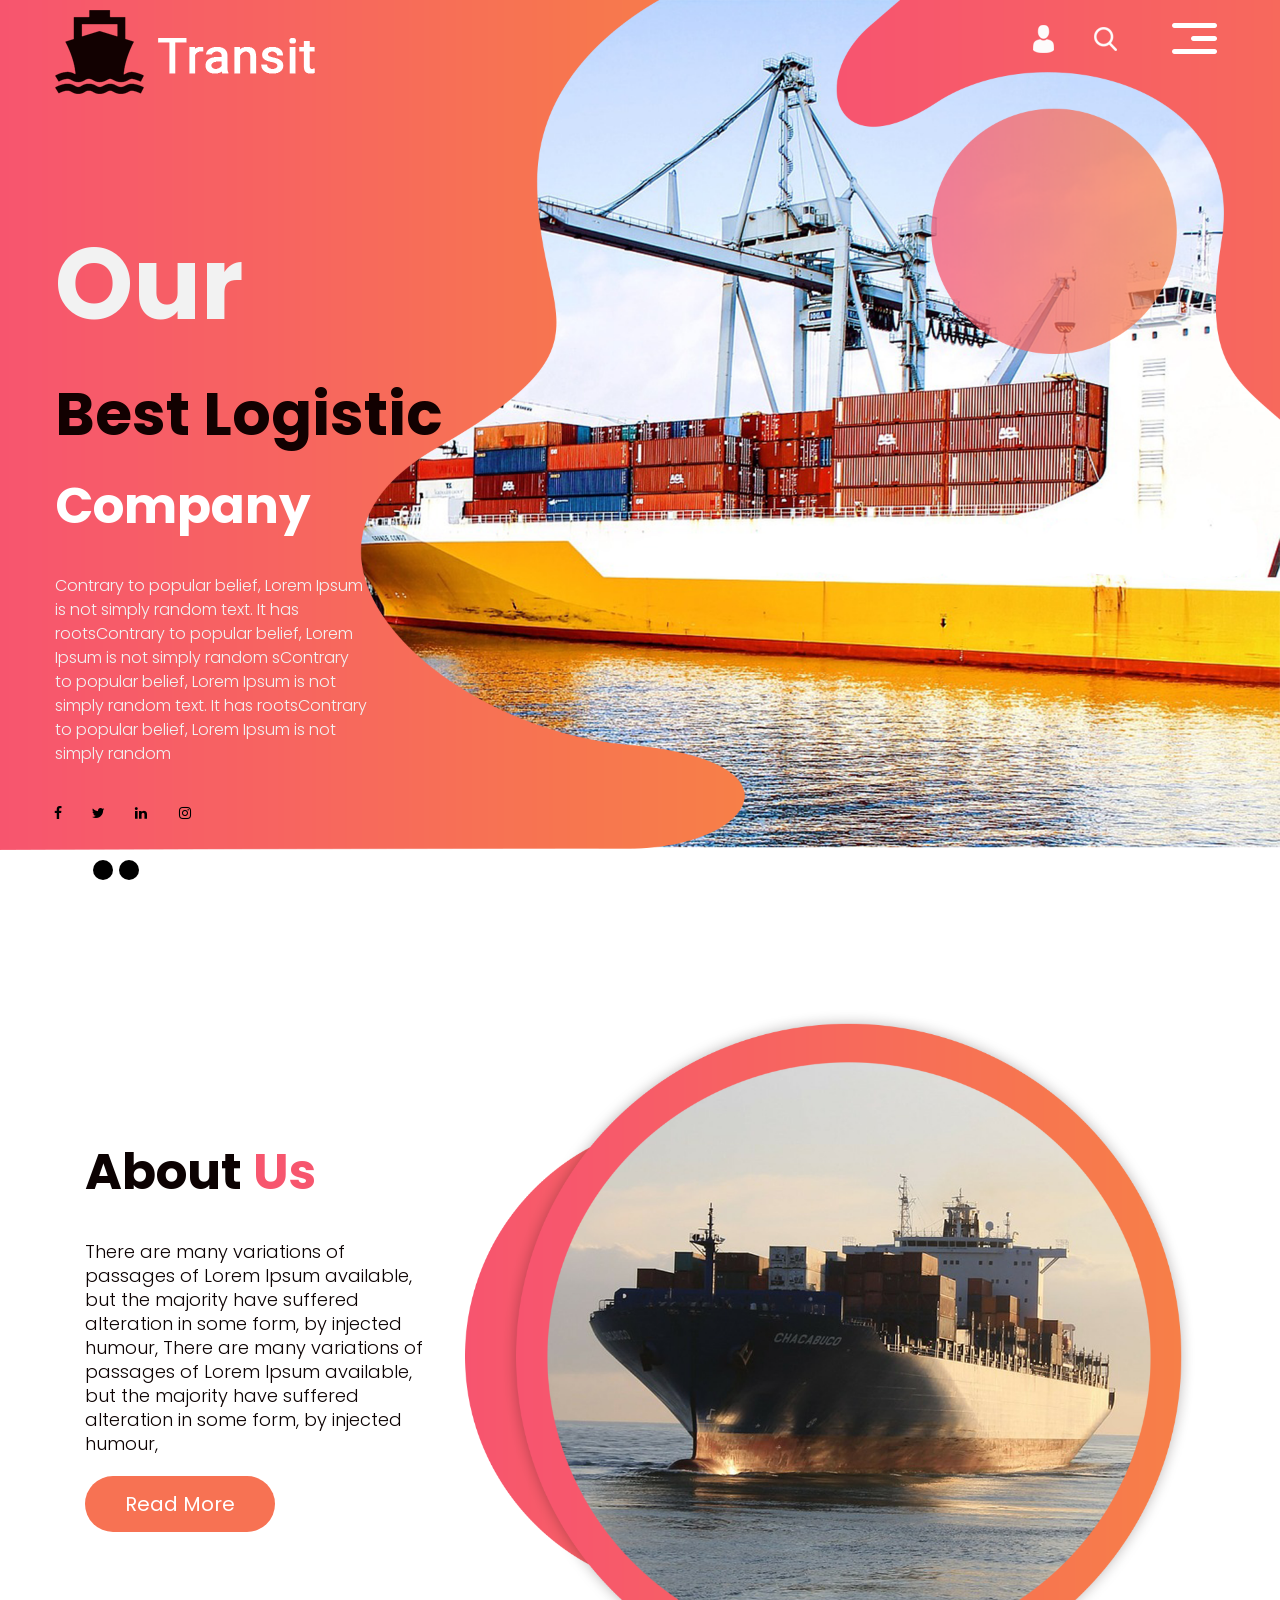
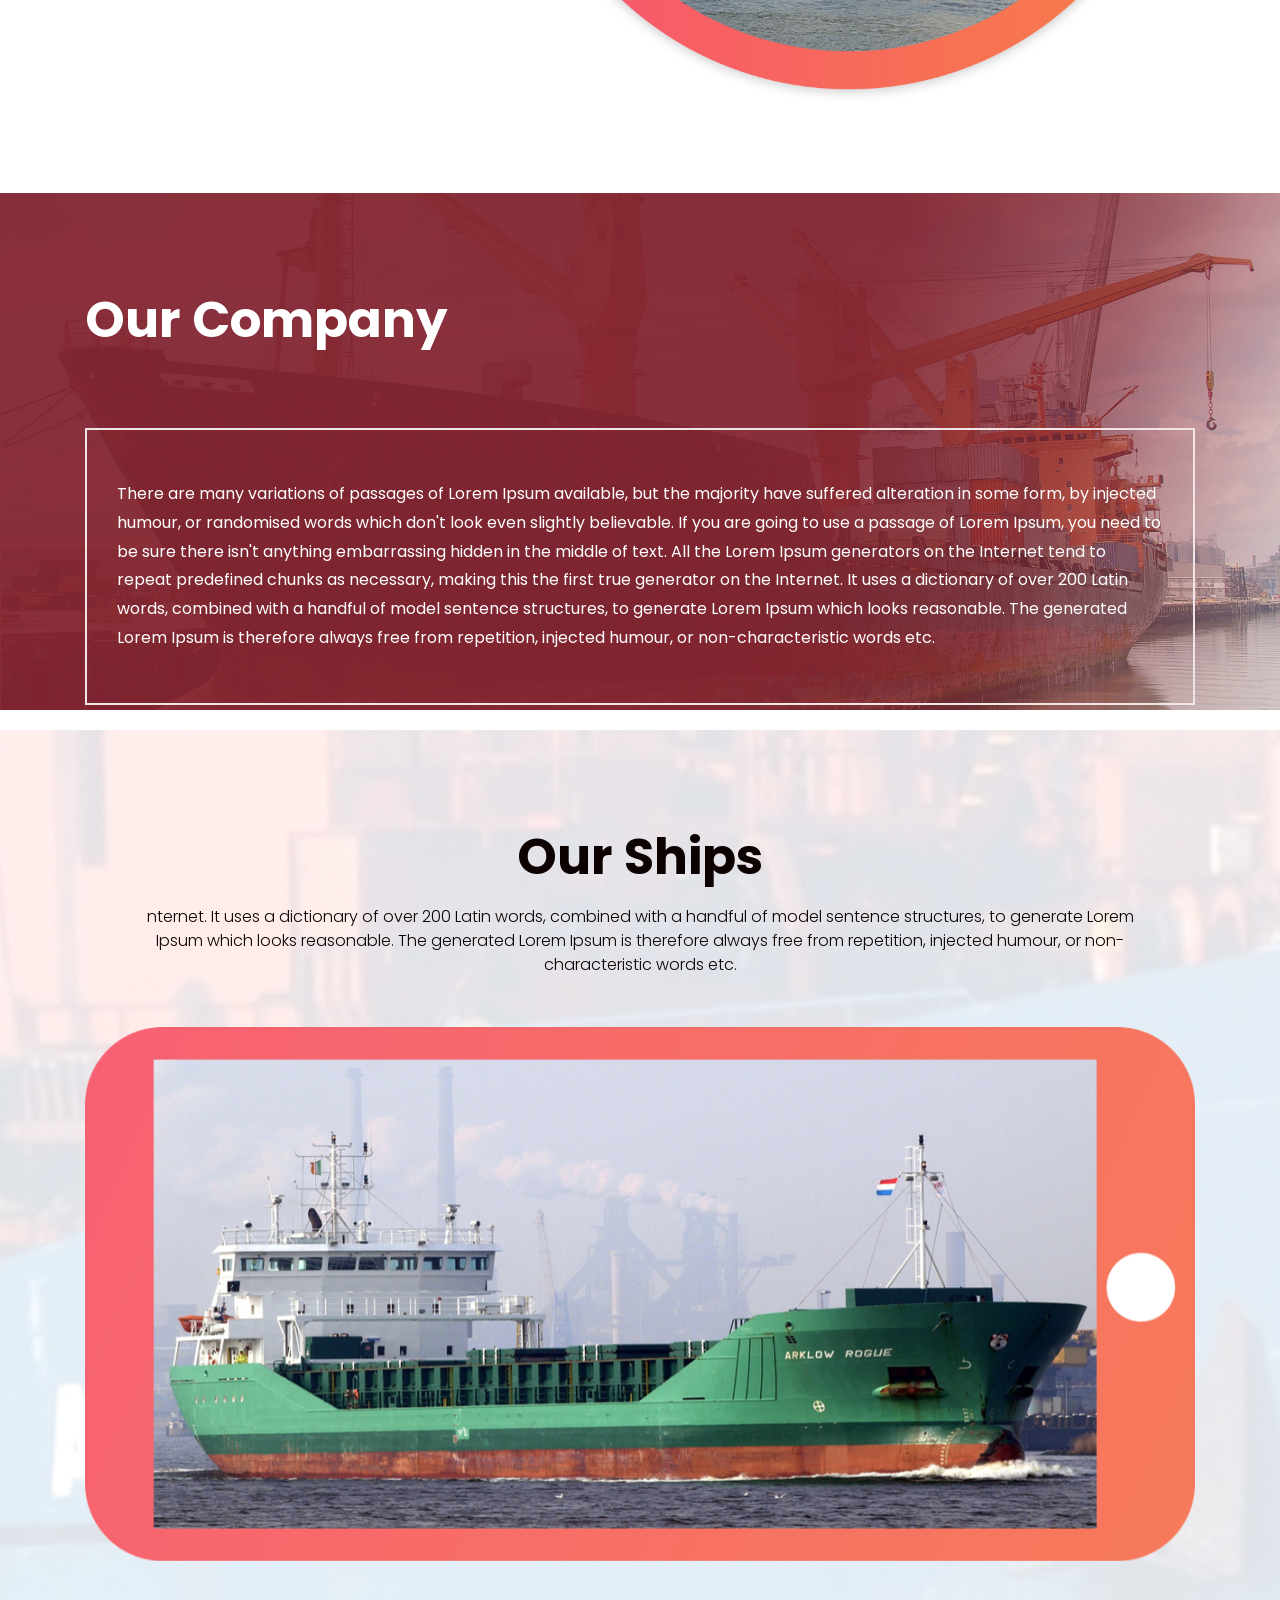
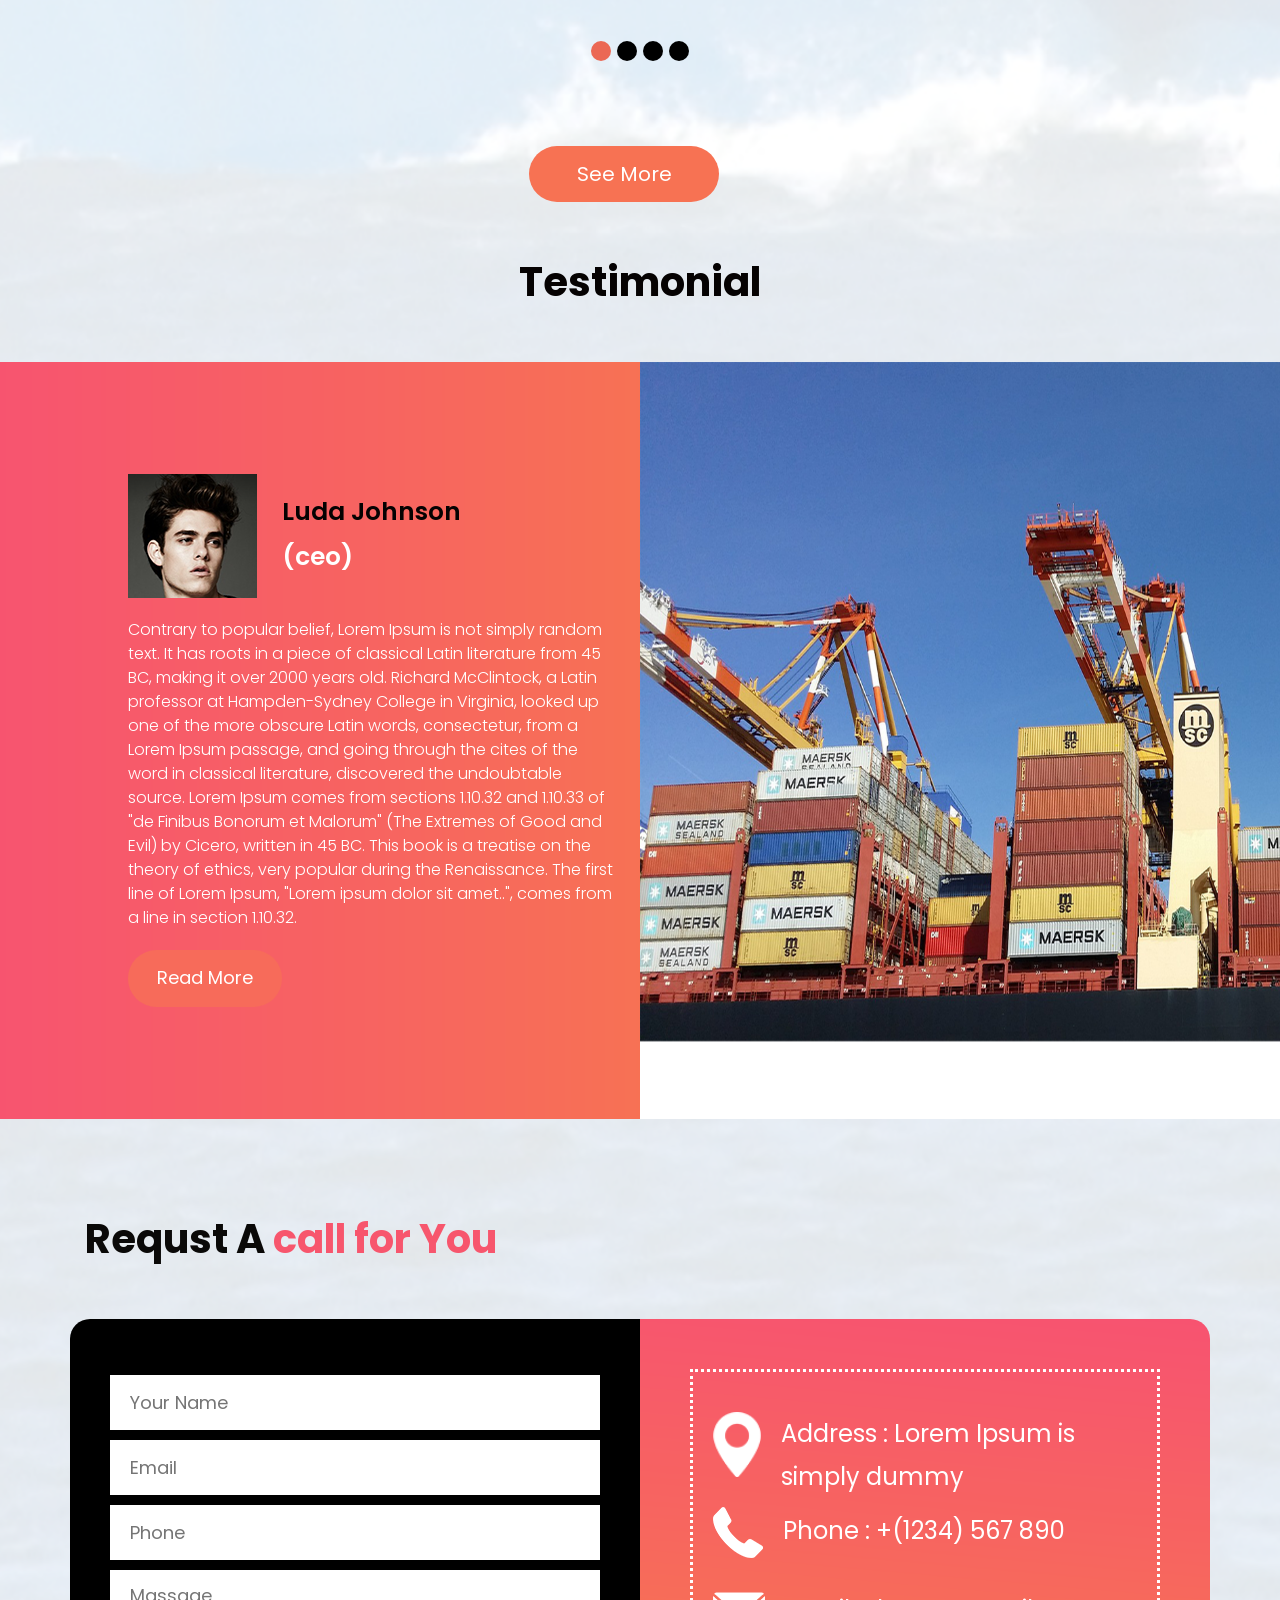
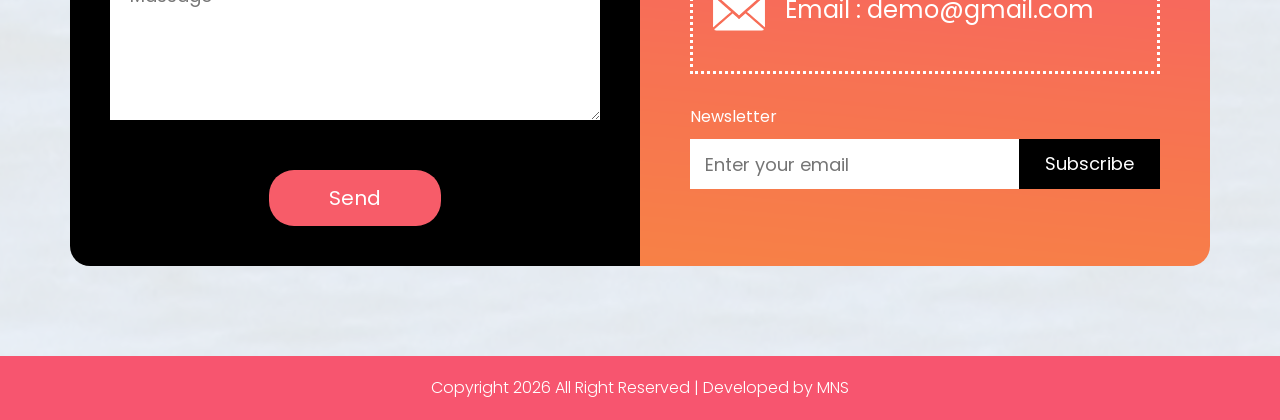
<file: index.html>
<!DOCTYPE html>
<html lang="en">

<head>
<!-- basic -->
<meta charset="utf-8">
<meta http-equiv="X-UA-Compatible" content="IE=edge">
<meta name="viewport" content="width=device-width, initial-scale=1">
<!-- mobile metas -->
<meta name="viewport" content="width=device-width, initial-scale=1">
<meta name="viewport" content="initial-scale=1, maximum-scale=1">
<!-- site metas -->
<title>Transit</title>
<meta name="keywords" content="">
<meta name="description" content="">
<meta name="author" content="">	
<!-- bootstrap css -->
<link rel="stylesheet" type="text/css" href="css/bootstrap.min.css">
<!-- style css -->
<link rel="stylesheet" type="text/css" href="css/style.css">
<!-- Responsive-->
<link rel="stylesheet" href="css/responsive.css">
<!-- fevicon -->
<link rel="icon" href="images/fevicon.html" type="image/gif" />
<!-- Scrollbar Custom CSS -->
<link rel="stylesheet" href="css/jquery.mCustomScrollbar.min.css">
<!-- Tweaks for older IEs-->
<link rel="stylesheet" href="netdna.bootstrapcdn.com/font-awesome/4.0.3/css/font-awesome.css">
<!-- owl stylesheets --> 
<link rel="stylesheet" href="css/owl.carousel.min.css">
<link rel="stylesheet" href="css/owl.theme.default.min.html">
<link rel="stylesheet" href="cdnjs.cloudflare.com/ajax/libs/fancybox/2.1.5/jquery.fancybox.min.css" media="screen">

</head>
<body>
	<!--header section start -->
    <div class="header_section">
        <div class="container-fluid">
            <div class="row">
                <div class="col-sm-6">
                    <div class="logo"><a href="index.html"><img src="images/logo.png"></a></div>
                </div>
                <div class="col-sm-6">
                    <div class="menu_text">
                        <ul>
                            <li><a href="#"><img src="images/user-icon.png"></a></li>
                            <li><a href="#"><img src="images/search-icon.png"></a></li>
                            <div id="myNav" class="overlay">
                <a href="javascript:void(0)" class="closebtn" onclick="closeNav()">&times;</a>
                <div class="overlay-content">
                  <a href="index.html">Home</a>
                  <a href="about.html">About</a>
                  <a href="ship.html">Ship</a>
                  <a href="testimonial.html">Testimonial</a>
                  <a href="contact.html">Contact Us</a>
                </div>
                </div>
                <span  style="font-size:33px;cursor:pointer; color: #ffffff;" onclick="openNav()"><img src="images/toggle-icon.png" class="toggle_menu"></span>
                </div>  
                </li>
                    </ul>
                </div>
            </div>
        </div>
    <!-- header section end -->
    <!-- banner section start -->
    <div class="banner_section">
    <div id="my_carousel" class="carousel slide" data-ride="carousel">
  <ol class="carousel-indicators-one">
    <li data-target="#my_carousel" data-slide-to="0" class="active"></li>
    <li data-target="#my_carousel" data-slide-to="1"></li>
    <li data-target="#my_carousel" data-slide-to="2"></li>
  </ol>
  <div class="carousel-inner">
    <div class="carousel-item active">
      <div class="container-fluid">
    		<div class="taital_main">
    			<h1 class="our_text">Our</h1>
    		    <h2 class="best_text">Best Logistic</h2>
    		    <h2 class="company_text">Company</h2>
    		    <p class="contrary_text">Contrary to popular belief, Lorem Ipsum is not simply random text. It has rootsContrary to popular belief, Lorem Ipsum is not simply random sContrary to popular belief, Lorem Ipsum is not simply random text. It has rootsContrary to popular belief, Lorem Ipsum is not simply random </p>
    		</div>
    	</div>
    	<div class="footer-social-icons">
            <ul class="social-icons">
               <li><a href="#" class="social-icon"> <i class="fa fa-facebook"></i></a></li>
               <li><a href="#" class="social-icon"> <i class="fa fa-twitter"></i></a></li>
               <li><a href="#" class="social-icon"> <i class="fa fa-linkedin"></i></a></li>
               <li><a href="#" class="social-icon"> <i class="fa fa-instagram"></i></a></li>
            </ul>
        </div>
    </div>
    <div class="carousel-item">
      <div class="container-fluid">
    		<div class="taital_main">
    			<h1 class="our_text">Our</h1>
    		    <h2 class="best_text">Best Logistic</h2>
    		    <h2 class="company_text">Company</h2>
    		    <p class="contrary_text">Contrary to popular belief, Lorem Ipsum is not simply random text. It has rootsContrary to popular belief, Lorem Ipsum is not simply random sContrary to popular belief, Lorem Ipsum is not simply random text. It has rootsContrary to popular belief, Lorem Ipsum is not simply random </p>
    		</div>
    	</div>
    	<div class="footer-social-icons">
            <ul class="social-icons">
               <li><a href="#" class="social-icon"> <i class="fa fa-facebook"></i></a></li>
               <li><a href="#" class="social-icon"> <i class="fa fa-twitter"></i></a></li>
               <li><a href="#" class="social-icon"> <i class="fa fa-linkedin"></i></a></li>
               <li><a href="#" class="social-icon"> <i class="fa fa-instagram"></i></a></li>
            </ul>
        </div>
    </div>
    <div class="carousel-item">
      <div class="container-fluid">
    		<div class="taital_main">
    			<h1 class="our_text">Our</h1>
    		    <h2 class="best_text">Best Logistic</h2>
    		    <h2 class="company_text">Company</h2>
    		    <p class="contrary_text">Contrary to popular belief, Lorem Ipsum is not simply random text. It has rootsContrary to popular belief, Lorem Ipsum is not simply random sContrary to popular belief, Lorem Ipsum is not simply random text. It has rootsContrary to popular belief, Lorem Ipsum is not simply random </p>
    		</div>
    	</div>
    	<div class="footer-social-icons">
            <ul class="social-icons">
               <li><a href="#" class="social-icon"> <i class="fa fa-facebook"></i></a></li>
               <li><a href="#" class="social-icon"> <i class="fa fa-twitter"></i></a></li>
               <li><a href="#" class="social-icon"> <i class="fa fa-linkedin"></i></a></li>
               <li><a href="#" class="social-icon"> <i class="fa fa-instagram"></i></a></li>
            </ul>
        </div>
    </div>
  </div>
</div>	
    </div>
    </div>
    <!-- banner section end -->
    <!-- about section start -->
    <div class="about_section layout_padding">
    	<div class="container">
    		<div class="row">
    			<div class="col-sm-4 about_main">
    				<h1 class="about_text">About <span style="color: #f7566e;">Us</span></h1>
    				<p class="dummy_text">There are many variations of passages of Lorem Ipsum available, but the majority have suffered alteration in some form, by injected humour, There are many variations of passages of Lorem Ipsum available, but the majority have suffered alteration in some form, by injected humour, </p>
    				<div class="read_bt"><a href="#">Read More</a></div>
    			</div> 
    			<div class="col-sm-8">
    				<div><img src="images/img-1.png"></div>
    			</div>
    		</div>
    	</div>
    </div>
    <!-- about section end -->
    <!-- our company section start -->
    <div class="company_section layout_padding">
    	<div class="container">
    		<h1 class="company_text">Our Company</h2>
    		<div class="compant_taital">There are many variations of passages of Lorem Ipsum available, but the majority have suffered alteration in some form, by injected humour, or randomised words which don't look even slightly believable. If you are going to use a passage of Lorem Ipsum, you need to be sure there isn't anything embarrassing hidden in the middle of text. All the Lorem Ipsum generators on the Internet tend to repeat predefined chunks as necessary, making this the first true generator on the Internet. It uses a dictionary of over 200 Latin words, combined with a handful of model sentence structures, to generate Lorem Ipsum which looks reasonable. The generated Lorem Ipsum is therefore always free from repetition, injected humour, or non-characteristic words etc.</div>
    	</div>
    </div>
    <!-- our company section end -->
    <!-- our ships section start -->
    <div class="ship_section layout_padding">
    	<div class="container">
    		<h1 class="ship_text">Our Ships</h1>
    		<p class="ship_taital">nternet. It uses a dictionary of over 200 Latin words, combined with a handful of model sentence structures, to generate Lorem Ipsum which looks reasonable. The generated Lorem Ipsum is therefore always free from repetition, injected humour, or non-characteristic words etc.</p>
    		<div id="carouselExampleIndicators" class="carousel slide" data-ride="carousel">
            <ol class="carousel-indicators">
              <li data-target="#carouselExampleIndicators" data-slide-to="0" class="active"></li>
              <li data-target="#carouselExampleIndicators" data-slide-to="1"></li>
              <li data-target="#carouselExampleIndicators" data-slide-to="2"></li>
              <li data-target="#carouselExampleIndicators" data-slide-to="3"></li>
            </ol>
            <div class="carousel-inner">
               <div class="carousel-item active">
                  <div class="image_1"><img src="images/img-4.png"></div>
               </div>
            <div class="carousel-item">
                <div class="image_1"><img src="images/img-4.png"></div>
            </div>
            <div class="carousel-item">
               <div class="image_1"><img src="images/img-4.png"></div>
            </div>
            <div class="carousel-item">
               <div class="image_1"><img src="images/img-4.png"></div>
            </div>
            </div>
            </div>
    		<div class="seemore_main">
    			<div class="seemore_bt"><a href="#">See More</a></div>
    		</div>
    		<h1 class="testimonial_text">Testimonial</h1>
    	</div>
    </div>
    <!-- our ships section end -->
    <!-- testimonial section start -->
    <div class="container-fluid">
    <div class="testimonial_section">
    	<div class="row">
    		<div class="col-sm-12 col-lg-6 padding_0">
    			<div class="img_6">
    			    <div class="client_main">
    			    	<div class="left_main">
    			    		<div class="img_8"><img src="images/img-7.png"></div>
    			    	</div>
    			    	<div class="right_main">
    			    		<div class="luda_text">Luda Johnson<br><span style="color: #ffffff;">(ceo)</span></div>
    			    	</div>
    			    	<p class="ipsum_text">Contrary to popular belief, Lorem Ipsum is not simply random text. It has roots in a piece of classical Latin literature from 45 BC, making it over 2000 years old. Richard McClintock, a Latin professor at Hampden-Sydney College in Virginia, looked up one of the more obscure Latin words, consectetur, from a Lorem Ipsum passage, and going through the cites of the word in classical literature, discovered the undoubtable source. Lorem Ipsum comes from sections 1.10.32 and 1.10.33 of "de Finibus Bonorum et Malorum" (The Extremes of Good and Evil) by Cicero, written in 45 BC. This book is a treatise on the theory of ethics, very popular during the Renaissance. The first line of Lorem Ipsum, "Lorem ipsum dolor sit amet..", comes from a line in section 1.10.32.</p>
    			    	<div class="more_bt"><a href="#">Read More</a></div>
    			    </div>
    			</div>
    		</div>
    		<div class="col-sm-12 col-lg-6 padding_0">
    			<div class="img_3"><img src="images/img-3.png"></div>
    		</div>
    	</div>
    </div>
    </div>
    <!-- testimonial section end -->
    <!-- contact section start -->
    <div class="contact_section layout_padding">
    	<div class="container">
    		<h1 class="requst_text">Requst A <span style="color: #f7566d;">call  for You</span></h1>
    		<div class="contact_section_2">
    			<div class="row">
    				<div class="col-md-6 padding_0">
    					<div class="email_box">
    						<form action="https://preview.themewagon.com/action_page.php">
                            <div class="form-group">
                              <input type="text" class="email-bt" placeholder="Your Name" name="Name">
                            </div>
                            <div class="form-group">
                              <input type="text" class="email-bt" placeholder="Email" name="Email">
                            </div>
                            <div class="form-group">
                              <input type="text" class="email-bt" placeholder="Phone" name="Email">
                            </div>
                            <form action="https://preview.themewagon.com/action_page.php">
                                <div class="form-group">
                                  <textarea class="massage-bt" placeholder="Massage" rows="5" id="comment" name="text"></textarea>
                                </div>
                            </form>
                          </form>
                          <div class="send_bt">
                          	<div class="send_text"><a href="#">Send</a></div>
                          </div>
    					</div>
    				</div>
    				<div class="col-md-6 padding_0">
    					<div class="address_main">
    						<div class="border_dotted">
    						<div class="map_text"><img src="images/map-icon.png"><span class="map_icon">Address : Lorem Ipsum is simply dummy</span></div>
    						<div class="map_text_2"><img src="images/call-icon.png"><span class="map_icon">Phone :  +(1234) 567 890</span></div>
    						<div class="map_text_2"><img src="images/email-icon.png"><span class="map_icon">Email : <a href="https://preview.themewagon.com/cdn-cgi/l/email-protection" class="__cf_email__" data-cfemail="1f7b7a72705f78727e7673317c7072">[email&#160;protected]</a></span></div>
    						</div>
    						<h1 class="news_text">Newsletter</h1>
    						<input type="" class="email_bt" placeholder="Enter your email" name="">
    						<button class="subscribe_bt"><a href="#">Subscribe</a></button>
    					</div>
    				</div>
    			</div>
    		</div>
    	</div>
    </div>
    <!-- contact section end -->
    <!-- copyright section start -->
    <div class="copyright_section">
    	<div class="container">
    		<p class="copyright_text">Copyright 2026 All Right Reserved | Developed by MNS</p>
    	</div>
    </div>
    <!-- copyright section end -->

    <!-- Javascript files-->
    <script data-cfasync="false" src="cdn-cgi/scripts/5c5dd728/cloudflare-static/email-decode.min.js"></script>
    <script src="js/jquery.min.js"></script>
    <script src="js/popper.min.js"></script>
    <script src="js/bootstrap.bundle.min.js"></script>
    <script src="js/jquery-3.0.0.min.js"></script>
    <script src="js/plugin.js"></script>
    <!-- sidebar -->
    <script src="js/jquery.mCustomScrollbar.concat.min.js"></script>
    <script src="js/custom.js"></script>
    <!-- javascript --> 
    <script src="js/owl.carousel.html"></script>
    <script src="cdnjs.cloudflare.com/ajax/libs/fancybox/2.1.5/jquery.fancybox.min.html"></script>
    <script>
      $(document).ready(function(){
      $(".fancybox").fancybox({
         openEffect: "none",
         closeEffect: "none"
         });
         
         $(".zoom").hover(function(){
         
         $(this).addClass('transition');
         }, function(){
         
         $(this).removeClass('transition');
         });
         });
         </script> 


   <script>
    function openNav() {
    document.getElementById("myNav").style.width = "100%";
    }

    function closeNav() {
   document.getElementById("myNav").style.width = "0%";
   }
</script>



     
<script type="module" src="https://static.cloudflareinsights.com/beacon.min.js/v4bc70e2c01a94c73b74392e4234840661791215815920" integrity="sha512-L0ha0OXavK/8okipN9F8BtP84dg9DUhPERbBXzwI6dgTA55d2+yweo3pn5CSFYs45/r8md2+xvUPtTdvTNRfjA==" data-cf-beacon='{"version":"2024.11.0","token":"317c7824a07c40cb9ae929f34b17c111","r":1,"spa":2}' crossorigin="anonymous"></script>
</body>

</html>
</file>
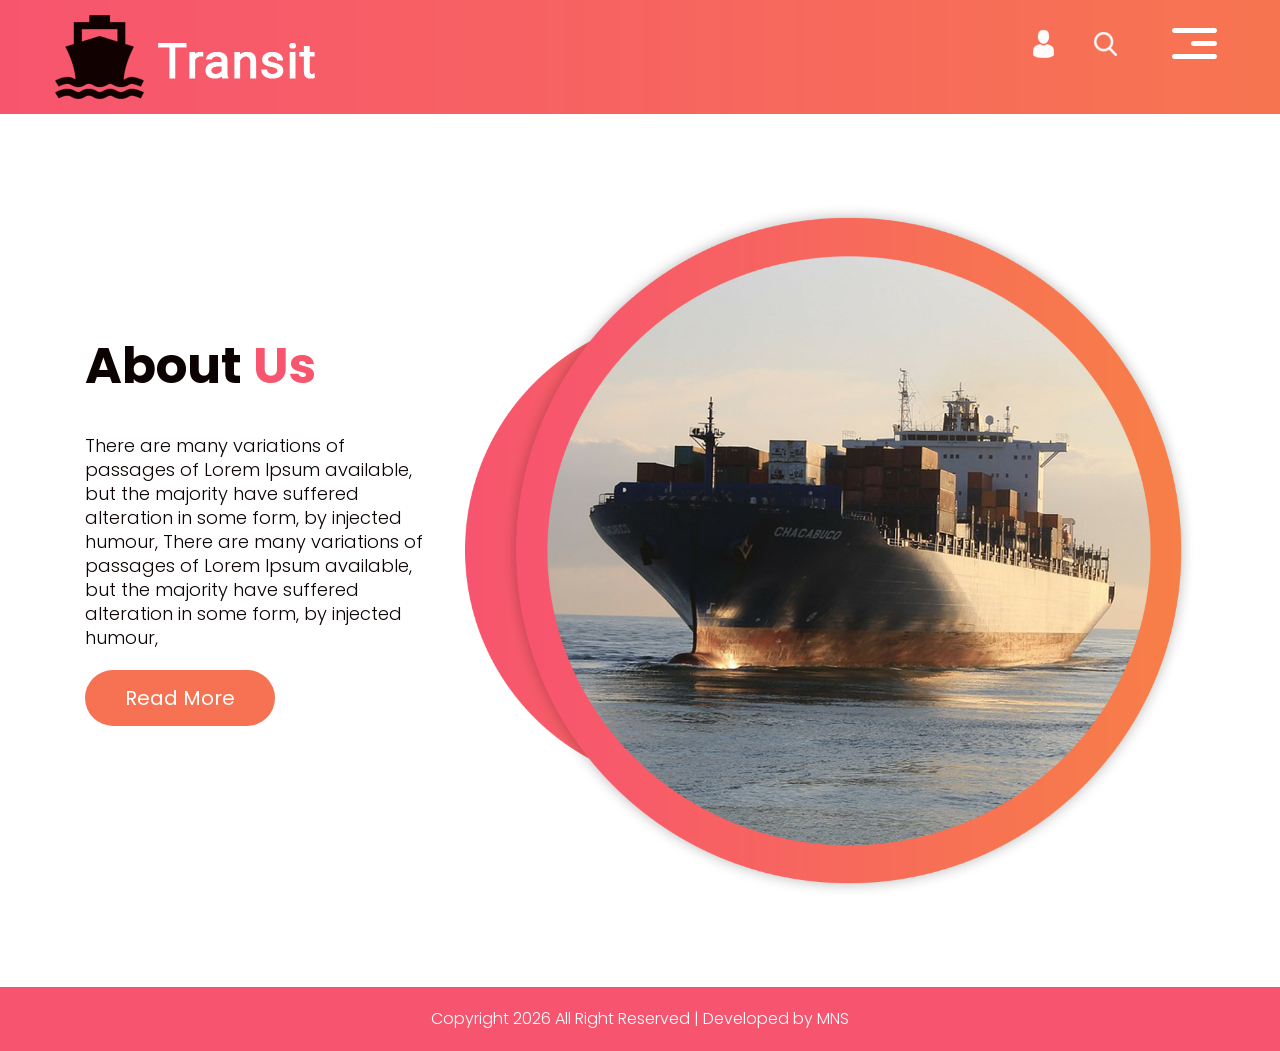
<file: about.html>
<!DOCTYPE html>
<html lang="en">

<head>
<!-- basic -->
<meta charset="utf-8">
<meta http-equiv="X-UA-Compatible" content="IE=edge">
<meta name="viewport" content="width=device-width, initial-scale=1">
<!-- mobile metas -->
<meta name="viewport" content="width=device-width, initial-scale=1">
<meta name="viewport" content="initial-scale=1, maximum-scale=1">
<!-- site metas -->
<title>Transit</title>
<meta name="keywords" content="">
<meta name="description" content="">
<meta name="author" content="">	
<!-- bootstrap css -->
<link rel="stylesheet" type="text/css" href="css/bootstrap.min.css">
<!-- style css -->
<link rel="stylesheet" type="text/css" href="css/style.css">
<!-- Responsive-->
<link rel="stylesheet" href="css/responsive.css">
<!-- fevicon -->
<link rel="icon" href="images/fevicon.html" type="image/gif" />
<!-- Scrollbar Custom CSS -->
<link rel="stylesheet" href="css/jquery.mCustomScrollbar.min.css">
<!-- Tweaks for older IEs-->
<link rel="stylesheet" href="netdna.bootstrapcdn.com/font-awesome/4.0.3/css/font-awesome.css">
<!-- owl stylesheets --> 
<link rel="stylesheet" href="css/owl.carousel.min.css">
<link rel="stylesheet" href="css/owl.theme.default.min.html">
<link rel="stylesheet" href="cdnjs.cloudflare.com/ajax/libs/fancybox/2.1.5/jquery.fancybox.min.css" media="screen">

</head>
<body>
	<!--header section start -->
    <div class="header_section header_main">
        <div class="container-fluid">
            <div class="row">
                <div class="col-sm-6">
                    <div class="logo"><a href="index.html"><img src="images/logo.png"></a></div>
                </div>
                <div class="col-sm-6">
                    <div class="menu_text">
                        <ul>
                            <li><a href="#"><img src="images/user-icon.png"></a></li>
                            <li><a href="#"><img src="images/search-icon.png"></a></li>
                            <div id="myNav" class="overlay">
                <a href="javascript:void(0)" class="closebtn" onclick="closeNav()">&times;</a>
                <div class="overlay-content">
                  <a href="index.html">Home</a>
                  <a href="about.html">About</a>
                  <a href="ship.html">Ship</a>
                  <a href="testimonial.html">Testimonial</a>
                  <a href="contact.html">Contact Us</a>
                </div>
                </div>
                <span  style="font-size:33px;cursor:pointer; color: #ffffff;" onclick="openNav()"><img src="images/toggle-icon.png" class="toggle_menu"></span>
                </div>  
                </li>
                    </ul>
                </div>
            </div>
        </div>
    </div>
    <!-- header section end -->
        <!-- about section start -->
    <div class="about_section layout_padding">
        <div class="container">
            <div class="row">
                <div class="col-sm-4 about_main">
                    <h1 class="about_text">About <span style="color: #f7566e;">Us</span></h1>
                    <p class="dummy_text">There are many variations of passages of Lorem Ipsum available, but the majority have suffered alteration in some form, by injected humour, There are many variations of passages of Lorem Ipsum available, but the majority have suffered alteration in some form, by injected humour, </p>
                    <div class="read_bt"><a href="#">Read More</a></div>
                </div> 
                <div class="col-sm-8">
                    <div><img src="images/img-1.png"></div>
                </div>
            </div>
        </div>
    </div>
    <!-- about section end -->
        <!-- copyright section start -->
    <div class="copyright_section">
        <div class="container">
            <p class="copyright_text">Copyright 2026 All Right Reserved | Developed by MNS</p>
        </div>
    </div>
    <!-- copyright section end -->

    <!-- Javascript files-->
    <script src="js/jquery.min.js"></script>
    <script src="js/popper.min.js"></script>
    <script src="js/bootstrap.bundle.min.js"></script>
    <script src="js/jquery-3.0.0.min.js"></script>
    <script src="js/plugin.js"></script>
    <!-- sidebar -->
    <script src="js/jquery.mCustomScrollbar.concat.min.js"></script>
    <script src="js/custom.js"></script>
    <!-- javascript --> 
    <script src="js/owl.carousel.html"></script>
    <script src="cdnjs.cloudflare.com/ajax/libs/fancybox/2.1.5/jquery.fancybox.min.html"></script>
    <script>
      $(document).ready(function(){
      $(".fancybox").fancybox({
         openEffect: "none",
         closeEffect: "none"
         });
         
         $(".zoom").hover(function(){
         
         $(this).addClass('transition');
         }, function(){
         
         $(this).removeClass('transition');
         });
         });
         </script> 


   <script>
    function openNav() {
    document.getElementById("myNav").style.width = "100%";
    }

    function closeNav() {
   document.getElementById("myNav").style.width = "0%";
   }
</script>



     
<script type="module" src="https://static.cloudflareinsights.com/beacon.min.js/v4bc70e2c01a94c73b74392e4234840661791215815920" integrity="sha512-L0ha0OXavK/8okipN9F8BtP84dg9DUhPERbBXzwI6dgTA55d2+yweo3pn5CSFYs45/r8md2+xvUPtTdvTNRfjA==" data-cf-beacon='{"version":"2024.11.0","token":"317c7824a07c40cb9ae929f34b17c111","r":1,"spa":2}' crossorigin="anonymous"></script>
</body>

</html>
</file>
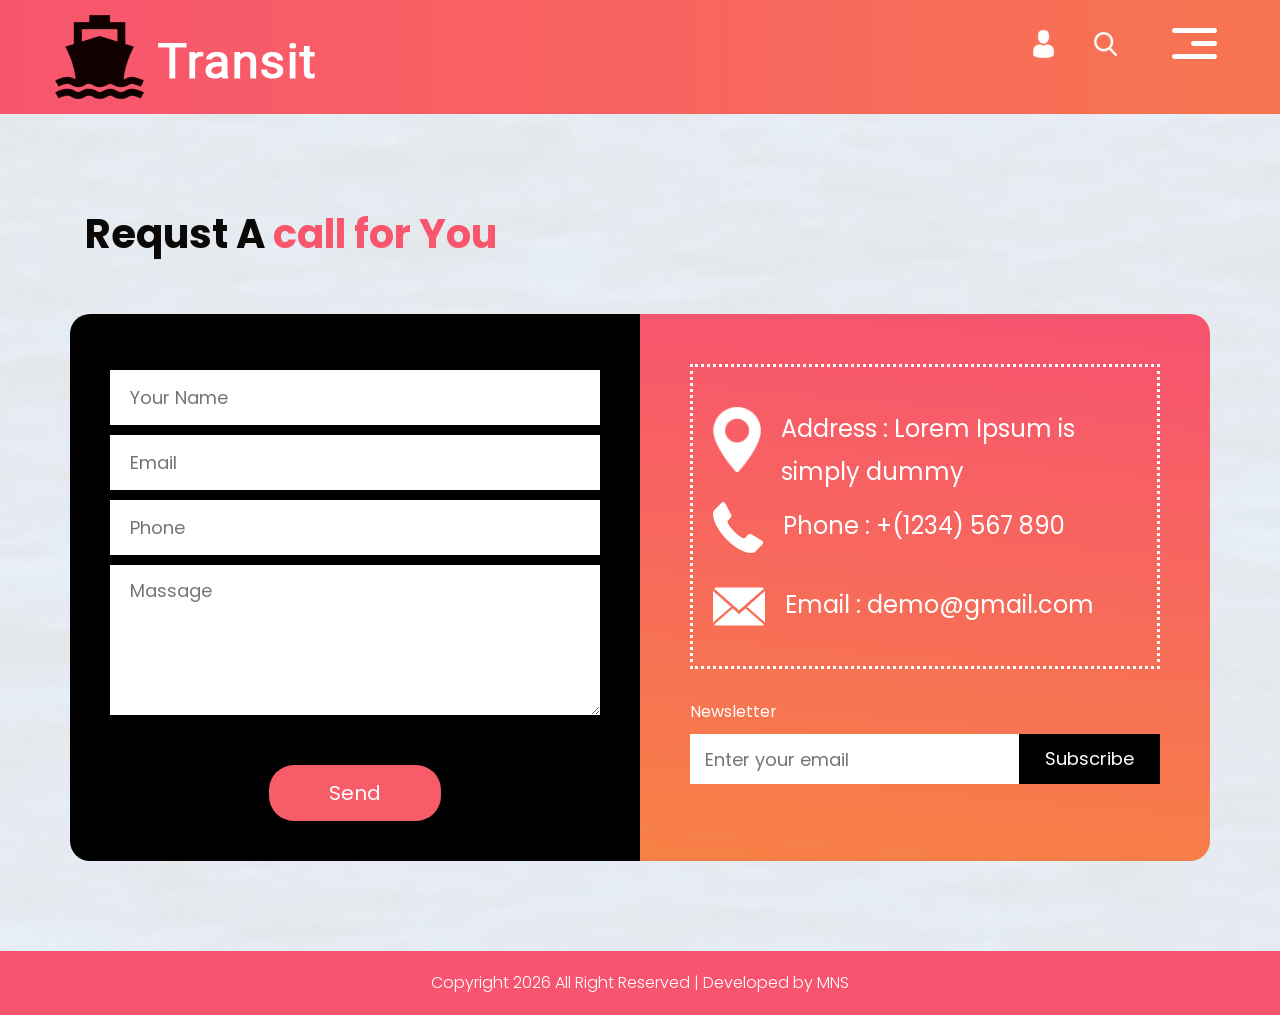
<file: contact.html>
<!DOCTYPE html>
<html lang="en">

<head>
<!-- basic -->
<meta charset="utf-8">
<meta http-equiv="X-UA-Compatible" content="IE=edge">
<meta name="viewport" content="width=device-width, initial-scale=1">
<!-- mobile metas -->
<meta name="viewport" content="width=device-width, initial-scale=1">
<meta name="viewport" content="initial-scale=1, maximum-scale=1">
<!-- site metas -->
<title>Transit</title>
<meta name="keywords" content="">
<meta name="description" content="">
<meta name="author" content=""> 
<!-- bootstrap css -->
<link rel="stylesheet" type="text/css" href="css/bootstrap.min.css">
<!-- style css -->
<link rel="stylesheet" type="text/css" href="css/style.css">
<!-- Responsive-->
<link rel="stylesheet" href="css/responsive.css">
<!-- fevicon -->
<link rel="icon" href="images/fevicon.html" type="image/gif" />
<!-- Scrollbar Custom CSS -->
<link rel="stylesheet" href="css/jquery.mCustomScrollbar.min.css">
<!-- Tweaks for older IEs-->
<link rel="stylesheet" href="netdna.bootstrapcdn.com/font-awesome/4.0.3/css/font-awesome.css">
<!-- owl stylesheets --> 
<link rel="stylesheet" href="css/owl.carousel.min.css">
<link rel="stylesheet" href="css/owl.theme.default.min.html">
<link rel="stylesheet" href="cdnjs.cloudflare.com/ajax/libs/fancybox/2.1.5/jquery.fancybox.min.css" media="screen">

</head>
<body>
    <!--header section start -->
    <div class="header_section header_main">
        <div class="container-fluid">
            <div class="row">
                <div class="col-sm-6">
                    <div class="logo"><a href="index.html"><img src="images/logo.png"></a></div>
                </div>
                <div class="col-sm-6">
                    <div class="menu_text">
                        <ul>
                            <li><a href="#"><img src="images/user-icon.png"></a></li>
                            <li><a href="#"><img src="images/search-icon.png"></a></li>
                            <div id="myNav" class="overlay">
                <a href="javascript:void(0)" class="closebtn" onclick="closeNav()">&times;</a>
                <div class="overlay-content">
                  <a href="index.html">Home</a>
                  <a href="about.html">About</a>
                  <a href="ship.html">Ship</a>
                  <a href="testimonial.html">Testimonial</a>
                  <a href="contact.html">Contact Us</a>
                </div>
                </div>
                <span  style="font-size:33px;cursor:pointer; color: #ffffff;" onclick="openNav()"><img src="images/toggle-icon.png" class="toggle_menu"></span>
                </div>  
                </li>
                    </ul>
                </div>
            </div>
        </div>
    </div>
    <!-- header section end -->
    <!-- contact section start -->
    <div class="contact_section layout_padding">
        <div class="container">
            <h1 class="requst_text">Requst A <span style="color: #f7566d;">call  for You</span></h1>
            <div class="contact_section_2">
                <div class="row">
                    <div class="col-md-6 padding_0">
                        <div class="email_box">
                            <form action="https://preview.themewagon.com/action_page.php">
                            <div class="form-group">
                              <input type="text" class="email-bt" placeholder="Your Name" name="Name">
                            </div>
                            <div class="form-group">
                              <input type="text" class="email-bt" placeholder="Email" name="Email">
                            </div>
                            <div class="form-group">
                              <input type="text" class="email-bt" placeholder="Phone" name="Email">
                            </div>
                            <form action="https://preview.themewagon.com/action_page.php">
                                <div class="form-group">
                                  <textarea class="massage-bt" placeholder="Massage" rows="5" id="comment" name="text"></textarea>
                                </div>
                            </form>
                          </form>
                          <div class="send_bt">
                            <div class="send_text"><a href="#">Send</a></div>
                          </div>
                        </div>
                    </div>
                    <div class="col-md-6 padding_0">
                        <div class="address_main">
                            <div class="border_dotted">
                            <div class="map_text"><img src="images/map-icon.png"><span class="map_icon">Address : Lorem Ipsum is simply dummy</span></div>
                            <div class="map_text_2"><img src="images/call-icon.png"><span class="map_icon">Phone :  +(1234) 567 890</span></div>
                            <div class="map_text_2"><img src="images/email-icon.png"><span class="map_icon">Email : <a href="https://preview.themewagon.com/cdn-cgi/l/email-protection" class="__cf_email__" data-cfemail="7c181911133c1b111d1510521f1311">[email&#160;protected]</a></span></div>
                            </div>
                            <h1 class="news_text">Newsletter</h1>
                            <input type="" class="email_bt" placeholder="Enter your email" name="">
                            <button class="subscribe_bt"><a href="#">Subscribe</a></button>
                        </div>
                    </div>
                </div>
            </div>
        </div>
    </div>
    <!-- contact section end -->
    <!-- copyright section start -->
    <div class="copyright_section">
        <div class="container">
            <p class="copyright_text">Copyright 2026 All Right Reserved | Developed by MNS</p>
        </div>
    </div>
    <!-- copyright section end -->

    <!-- Javascript files-->
    <script data-cfasync="false" src="cdn-cgi/scripts/5c5dd728/cloudflare-static/email-decode.min.js"></script>
    <script src="js/jquery.min.js"></script>
    <script src="js/popper.min.js"></script>
    <script src="js/bootstrap.bundle.min.js"></script>
    <script src="js/jquery-3.0.0.min.js"></script>
    <script src="js/plugin.js"></script>
    <!-- sidebar -->
    <script src="js/jquery.mCustomScrollbar.concat.min.js"></script>
    <script src="js/custom.js"></script>
    <!-- javascript --> 
    <script src="js/owl.carousel.html"></script>
    <script src="cdnjs.cloudflare.com/ajax/libs/fancybox/2.1.5/jquery.fancybox.min.html"></script>
    <script>
      $(document).ready(function(){
      $(".fancybox").fancybox({
         openEffect: "none",
         closeEffect: "none"
         });
         
         $(".zoom").hover(function(){
         
         $(this).addClass('transition');
         }, function(){
         
         $(this).removeClass('transition');
         });
         });
         </script> 


   <script>
    function openNav() {
    document.getElementById("myNav").style.width = "100%";
    }

    function closeNav() {
   document.getElementById("myNav").style.width = "0%";
   }
</script>



     
<script type="module" src="https://static.cloudflareinsights.com/beacon.min.js/v4bc70e2c01a94c73b74392e4234840661791215815920" integrity="sha512-L0ha0OXavK/8okipN9F8BtP84dg9DUhPERbBXzwI6dgTA55d2+yweo3pn5CSFYs45/r8md2+xvUPtTdvTNRfjA==" data-cf-beacon='{"version":"2024.11.0","token":"317c7824a07c40cb9ae929f34b17c111","r":1,"spa":2}' crossorigin="anonymous"></script>
</body>

</html
</file>
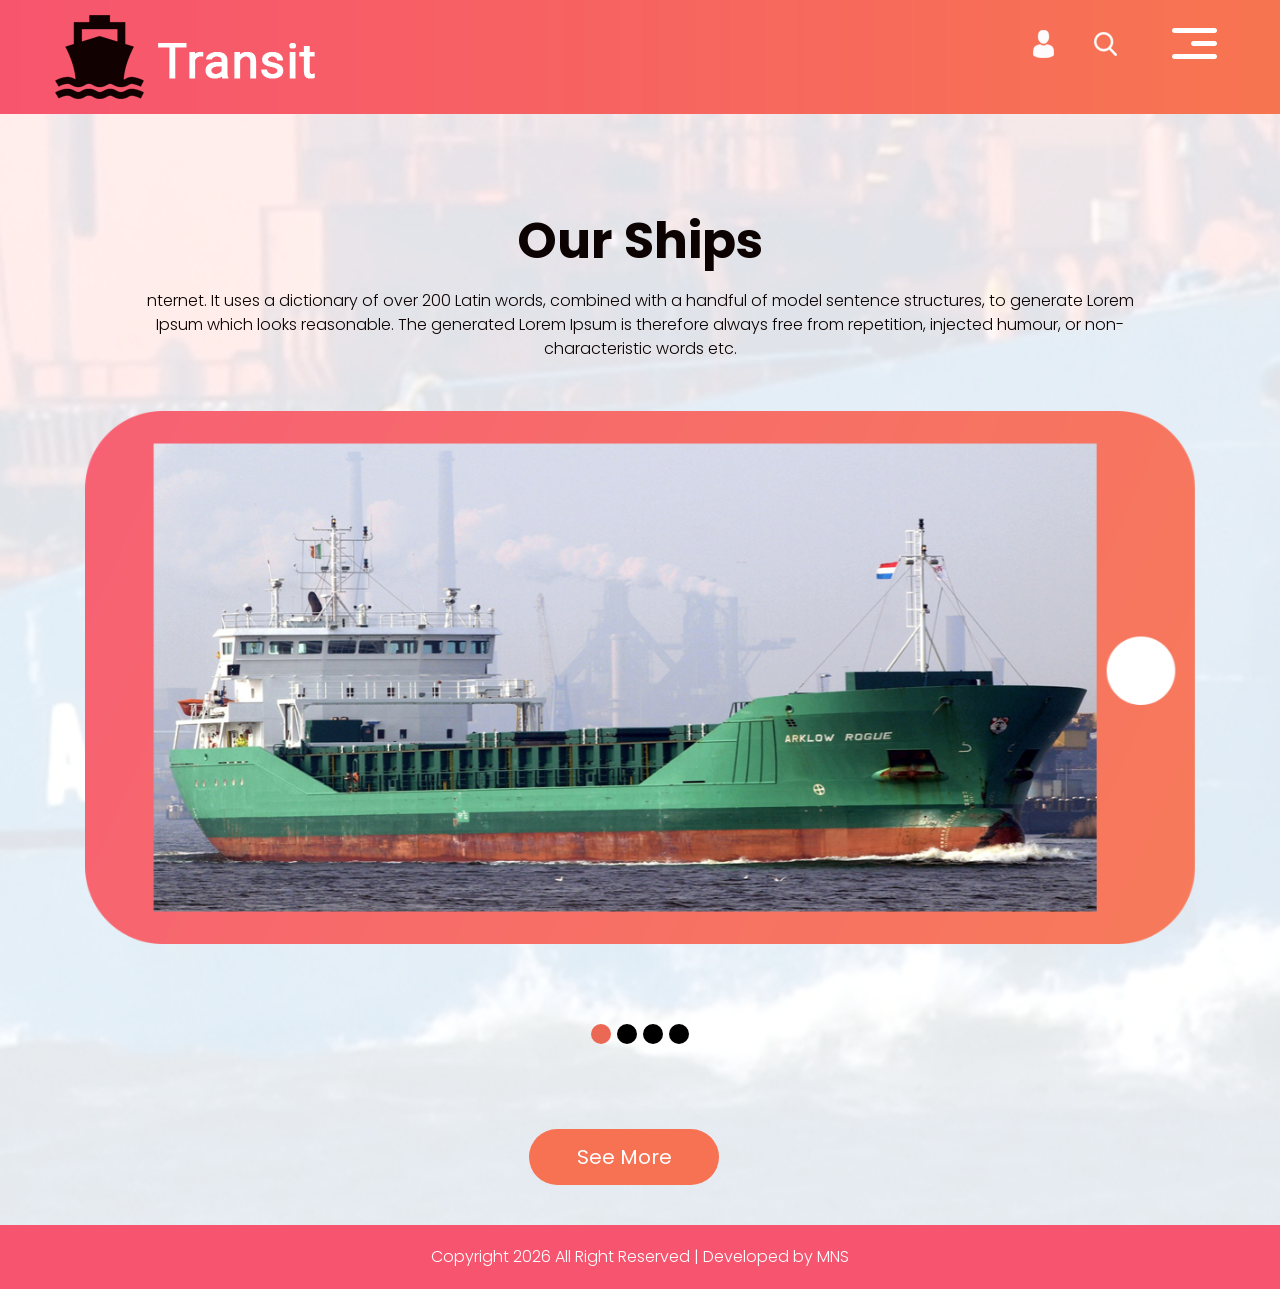
<file: ship.html>
<!DOCTYPE html>
<html lang="en">

<head>
<!-- basic -->
<meta charset="utf-8">
<meta http-equiv="X-UA-Compatible" content="IE=edge">
<meta name="viewport" content="width=device-width, initial-scale=1">
<!-- mobile metas -->
<meta name="viewport" content="width=device-width, initial-scale=1">
<meta name="viewport" content="initial-scale=1, maximum-scale=1">
<!-- site metas -->
<title>Transit</title>
<meta name="keywords" content="">
<meta name="description" content="">
<meta name="author" content=""> 
<!-- bootstrap css -->
<link rel="stylesheet" type="text/css" href="css/bootstrap.min.css">
<!-- style css -->
<link rel="stylesheet" type="text/css" href="css/style.css">
<!-- Responsive-->
<link rel="stylesheet" href="css/responsive.css">
<!-- fevicon -->
<link rel="icon" href="images/fevicon.html" type="image/gif" />
<!-- Scrollbar Custom CSS -->
<link rel="stylesheet" href="css/jquery.mCustomScrollbar.min.css">
<!-- Tweaks for older IEs-->
<link rel="stylesheet" href="netdna.bootstrapcdn.com/font-awesome/4.0.3/css/font-awesome.css">
<!-- owl stylesheets --> 
<link rel="stylesheet" href="css/owl.carousel.min.css">
<link rel="stylesheet" href="css/owl.theme.default.min.html">
<link rel="stylesheet" href="cdnjs.cloudflare.com/ajax/libs/fancybox/2.1.5/jquery.fancybox.min.css" media="screen">

</head>
<body>
    <!--header section start -->
    <div class="header_section header_main">
        <div class="container-fluid">
            <div class="row">
                <div class="col-sm-6">
                    <div class="logo"><a href="index.html"><img src="images/logo.png"></a></div>
                </div>
                <div class="col-sm-6">
                    <div class="menu_text">
                        <ul>
                            <li><a href="#"><img src="images/user-icon.png"></a></li>
                            <li><a href="#"><img src="images/search-icon.png"></a></li>
                            <div id="myNav" class="overlay">
                <a href="javascript:void(0)" class="closebtn" onclick="closeNav()">&times;</a>
                <div class="overlay-content">
                  <a href="index.html">Home</a>
                  <a href="about.html">About</a>
                  <a href="ship.html">Ship</a>
                  <a href="testimonial.html">Testimonial</a>
                  <a href="contact.html">Contact Us</a>
                </div>
                </div>
                <span  style="font-size:33px;cursor:pointer; color: #ffffff;" onclick="openNav()"><img src="images/toggle-icon.png" class="toggle_menu"></span>
                </div>  
                </li>
                    </ul>
                </div>
            </div>
        </div>
    </div>
    <!-- header section end -->
    <!-- our ships section start -->
    <div class="ship_section layout_padding">
        <div class="container">
            <h1 class="ship_text">Our Ships</h1>
            <p class="ship_taital">nternet. It uses a dictionary of over 200 Latin words, combined with a handful of model sentence structures, to generate Lorem Ipsum which looks reasonable. The generated Lorem Ipsum is therefore always free from repetition, injected humour, or non-characteristic words etc.</p>
            <div id="carouselExampleIndicators" class="carousel slide" data-ride="carousel">
            <ol class="carousel-indicators">
              <li data-target="#carouselExampleIndicators" data-slide-to="0" class="active"></li>
              <li data-target="#carouselExampleIndicators" data-slide-to="1"></li>
              <li data-target="#carouselExampleIndicators" data-slide-to="2"></li>
              <li data-target="#carouselExampleIndicators" data-slide-to="3"></li>
            </ol>
            <div class="carousel-inner">
               <div class="carousel-item active">
                  <div class="image_1"><img src="images/img-4.png"></div>
               </div>
            <div class="carousel-item">
                <div class="image_1"><img src="images/img-4.png"></div>
            </div>
            <div class="carousel-item">
               <div class="image_1"><img src="images/img-4.png"></div>
            </div>
            <div class="carousel-item">
               <div class="image_1"><img src="images/img-4.png"></div>
            </div>
            </div>
            </div>
            <div class="seemore_main">
                <div class="seemore_bt"><a href="#">See More</a></div>
            </div>
        </div>
    </div>
    <!-- our ships section end -->
    <!-- copyright section start -->
    <div class="copyright_section">
        <div class="container">
            <p class="copyright_text">Copyright 2026 All Right Reserved | Developed by MNS</p>
        </div>
    </div>
    <!-- copyright section end -->

    <!-- Javascript files-->
    <script src="js/jquery.min.js"></script>
    <script src="js/popper.min.js"></script>
    <script src="js/bootstrap.bundle.min.js"></script>
    <script src="js/jquery-3.0.0.min.js"></script>
    <script src="js/plugin.js"></script>
    <!-- sidebar -->
    <script src="js/jquery.mCustomScrollbar.concat.min.js"></script>
    <script src="js/custom.js"></script>
    <!-- javascript --> 
    <script src="js/owl.carousel.html"></script>
    <script src="cdnjs.cloudflare.com/ajax/libs/fancybox/2.1.5/jquery.fancybox.min.html"></script>
    <script>
      $(document).ready(function(){
      $(".fancybox").fancybox({
         openEffect: "none",
         closeEffect: "none"
         });
         
         $(".zoom").hover(function(){
         
         $(this).addClass('transition');
         }, function(){
         
         $(this).removeClass('transition');
         });
         });
         </script> 


   <script>
    function openNav() {
    document.getElementById("myNav").style.width = "100%";
    }

    function closeNav() {
   document.getElementById("myNav").style.width = "0%";
   }
</script>



     
<script type="module" src="https://static.cloudflareinsights.com/beacon.min.js/v4bc70e2c01a94c73b74392e4234840661791215815920" integrity="sha512-L0ha0OXavK/8okipN9F8BtP84dg9DUhPERbBXzwI6dgTA55d2+yweo3pn5CSFYs45/r8md2+xvUPtTdvTNRfjA==" data-cf-beacon='{"version":"2024.11.0","token":"317c7824a07c40cb9ae929f34b17c111","r":1,"spa":2}' crossorigin="anonymous"></script>
</body>

</html
</file>
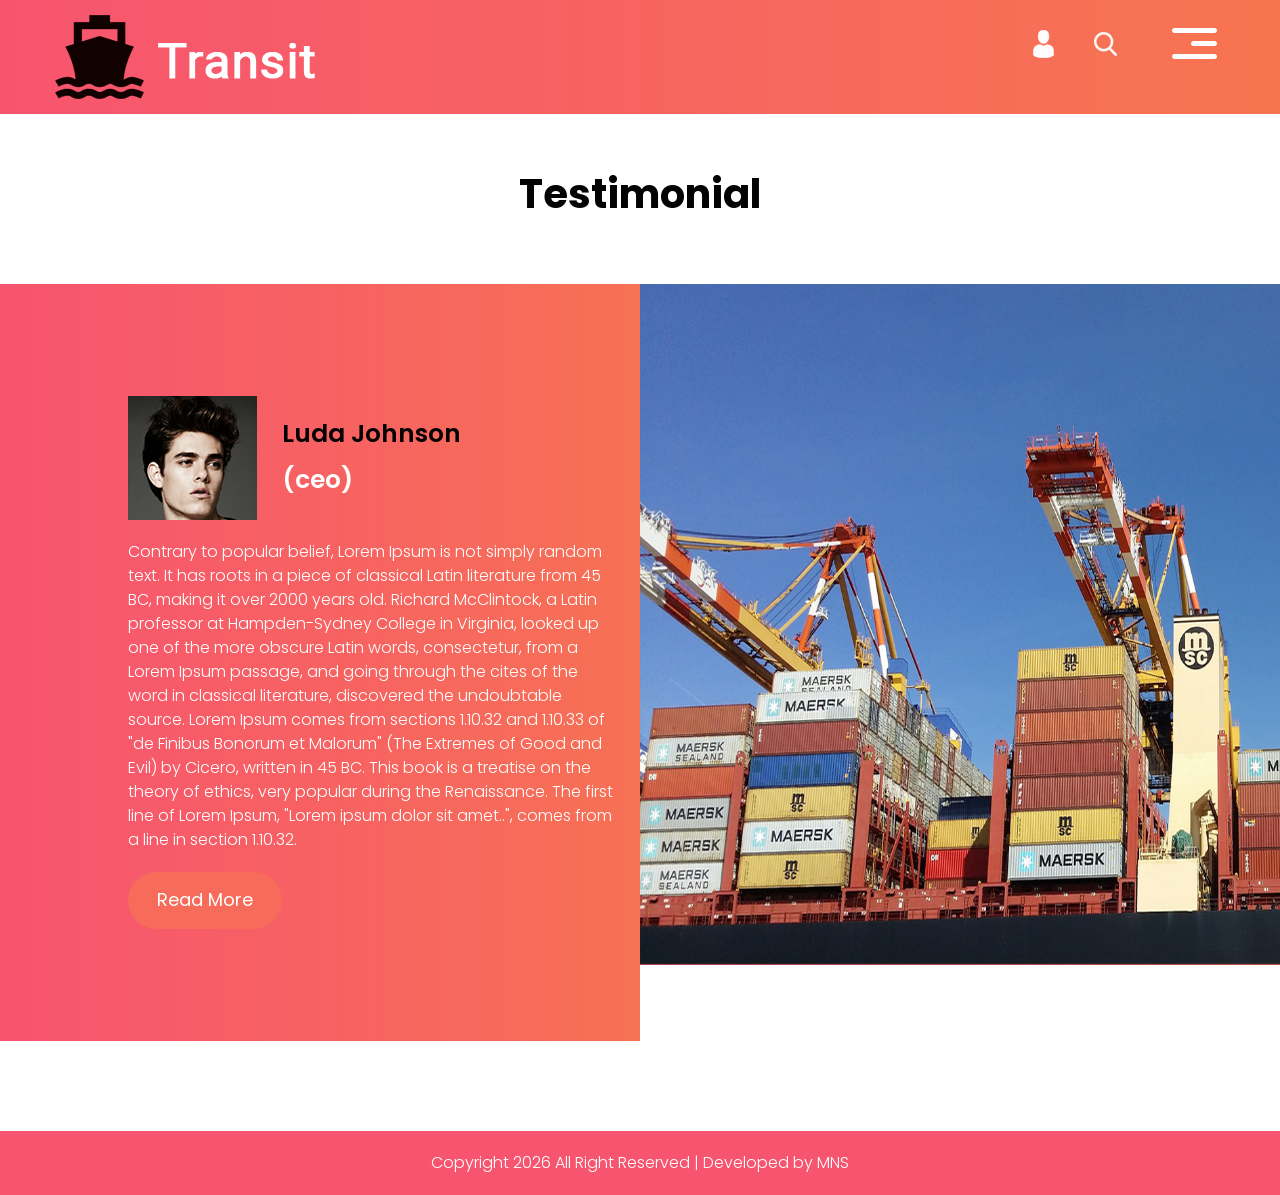
<file: testimonial.html>
<!DOCTYPE html>
<html lang="en">

<head>
<!-- basic -->
<meta charset="utf-8">
<meta http-equiv="X-UA-Compatible" content="IE=edge">
<meta name="viewport" content="width=device-width, initial-scale=1">
<!-- mobile metas -->
<meta name="viewport" content="width=device-width, initial-scale=1">
<meta name="viewport" content="initial-scale=1, maximum-scale=1">
<!-- site metas -->
<title>Transit</title>
<meta name="keywords" content="">
<meta name="description" content="">
<meta name="author" content=""> 
<!-- bootstrap css -->
<link rel="stylesheet" type="text/css" href="css/bootstrap.min.css">
<!-- style css -->
<link rel="stylesheet" type="text/css" href="css/style.css">
<!-- Responsive-->
<link rel="stylesheet" href="css/responsive.css">
<!-- fevicon -->
<link rel="icon" href="images/fevicon.html" type="image/gif" />
<!-- Scrollbar Custom CSS -->
<link rel="stylesheet" href="css/jquery.mCustomScrollbar.min.css">
<!-- Tweaks for older IEs-->
<link rel="stylesheet" href="netdna.bootstrapcdn.com/font-awesome/4.0.3/css/font-awesome.css">
<!-- owl stylesheets --> 
<link rel="stylesheet" href="css/owl.carousel.min.css">
<link rel="stylesheet" href="css/owl.theme.default.min.html">
<link rel="stylesheet" href="cdnjs.cloudflare.com/ajax/libs/fancybox/2.1.5/jquery.fancybox.min.css" media="screen">

</head>
<body>
    <!--header section start -->
    <div class="header_section header_main">
        <div class="container-fluid">
            <div class="row">
                <div class="col-sm-6">
                    <div class="logo"><a href="index.html"><img src="images/logo.png"></a></div>
                </div>
                <div class="col-sm-6">
                    <div class="menu_text">
                        <ul>
                            <li><a href="#"><img src="images/user-icon.png"></a></li>
                            <li><a href="#"><img src="images/search-icon.png"></a></li>
                            <div id="myNav" class="overlay">
                <a href="javascript:void(0)" class="closebtn" onclick="closeNav()">&times;</a>
                <div class="overlay-content">
                  <a href="index.html">Home</a>
                  <a href="about.html">About</a>
                  <a href="ship.html">Ship</a>
                  <a href="testimonial.html">Testimonial</a>
                  <a href="contact.html">Contact Us</a>
                </div>
                </div>
                <span  style="font-size:33px;cursor:pointer; color: #ffffff;" onclick="openNav()"><img src="images/toggle-icon.png" class="toggle_menu"></span>
                </div>  
                </li>
                    </ul>
                </div>
            </div>
        </div>
    </div>
    <!-- header section end -->
    <!-- testimonial section start -->
    <div class="container-fluid">
    <div class="testimonial_section padding_90">
        <div class="testimonial_main">
            <div class="row">
                <div class="col-sm-12">
                    <h1 class="testimonial_text">Testimonial</h1>
                </div>
            </div>
        </div>
        <div class="row">
            <div class="col-sm-12 col-lg-6 padding_0">
                <div class="img_6">
                    <div class="client_main">
                        <div class="left_main">
                            <div class="img_8"><img src="images/img-7.png"></div>
                        </div>
                        <div class="right_main">
                            <div class="luda_text">Luda Johnson<br><span style="color: #ffffff;">(ceo)</span></div>
                        </div>
                        <p class="ipsum_text">Contrary to popular belief, Lorem Ipsum is not simply random text. It has roots in a piece of classical Latin literature from 45 BC, making it over 2000 years old. Richard McClintock, a Latin professor at Hampden-Sydney College in Virginia, looked up one of the more obscure Latin words, consectetur, from a Lorem Ipsum passage, and going through the cites of the word in classical literature, discovered the undoubtable source. Lorem Ipsum comes from sections 1.10.32 and 1.10.33 of "de Finibus Bonorum et Malorum" (The Extremes of Good and Evil) by Cicero, written in 45 BC. This book is a treatise on the theory of ethics, very popular during the Renaissance. The first line of Lorem Ipsum, "Lorem ipsum dolor sit amet..", comes from a line in section 1.10.32.</p>
                        <div class="more_bt"><a href="#">Read More</a></div>
                    </div>
                </div>
            </div>
            <div class="col-sm-12 col-lg-6 padding_0">
                <div class="img_6"><img src="images/img-3.png"></div>
            </div>
        </div>
    </div>
    </div>
    <!-- testimonial section end -->
    <!-- copyright section start -->
    <div class="copyright_section">
        <div class="container">
            <p class="copyright_text">Copyright 2026 All Right Reserved | Developed by MNS</p>
        </div>
    </div>
    <!-- copyright section end -->

    <!-- Javascript files-->
    <script src="js/jquery.min.js"></script>
    <script src="js/popper.min.js"></script>
    <script src="js/bootstrap.bundle.min.js"></script>
    <script src="js/jquery-3.0.0.min.js"></script>
    <script src="js/plugin.js"></script>
    <!-- sidebar -->
    <script src="js/jquery.mCustomScrollbar.concat.min.js"></script>
    <script src="js/custom.js"></script>
    <!-- javascript --> 
    <script src="js/owl.carousel.html"></script>
    <script src="cdnjs.cloudflare.com/ajax/libs/fancybox/2.1.5/jquery.fancybox.min.html"></script>
    <script>
      $(document).ready(function(){
      $(".fancybox").fancybox({
         openEffect: "none",
         closeEffect: "none"
         });
         
         $(".zoom").hover(function(){
         
         $(this).addClass('transition');
         }, function(){
         
         $(this).removeClass('transition');
         });
         });
         </script> 


<script>
    function openNav() {
    document.getElementById("myNav").style.width = "100%";
    }

    function closeNav() {
   document.getElementById("myNav").style.width = "0%";
   }
</script>



     
<script type="module" src="https://static.cloudflareinsights.com/beacon.min.js/v4bc70e2c01a94c73b74392e4234840661791215815920" integrity="sha512-L0ha0OXavK/8okipN9F8BtP84dg9DUhPERbBXzwI6dgTA55d2+yweo3pn5CSFYs45/r8md2+xvUPtTdvTNRfjA==" data-cf-beacon='{"version":"2024.11.0","token":"317c7824a07c40cb9ae929f34b17c111","r":1,"spa":2}' crossorigin="anonymous"></script>
</body>

</html
</file>
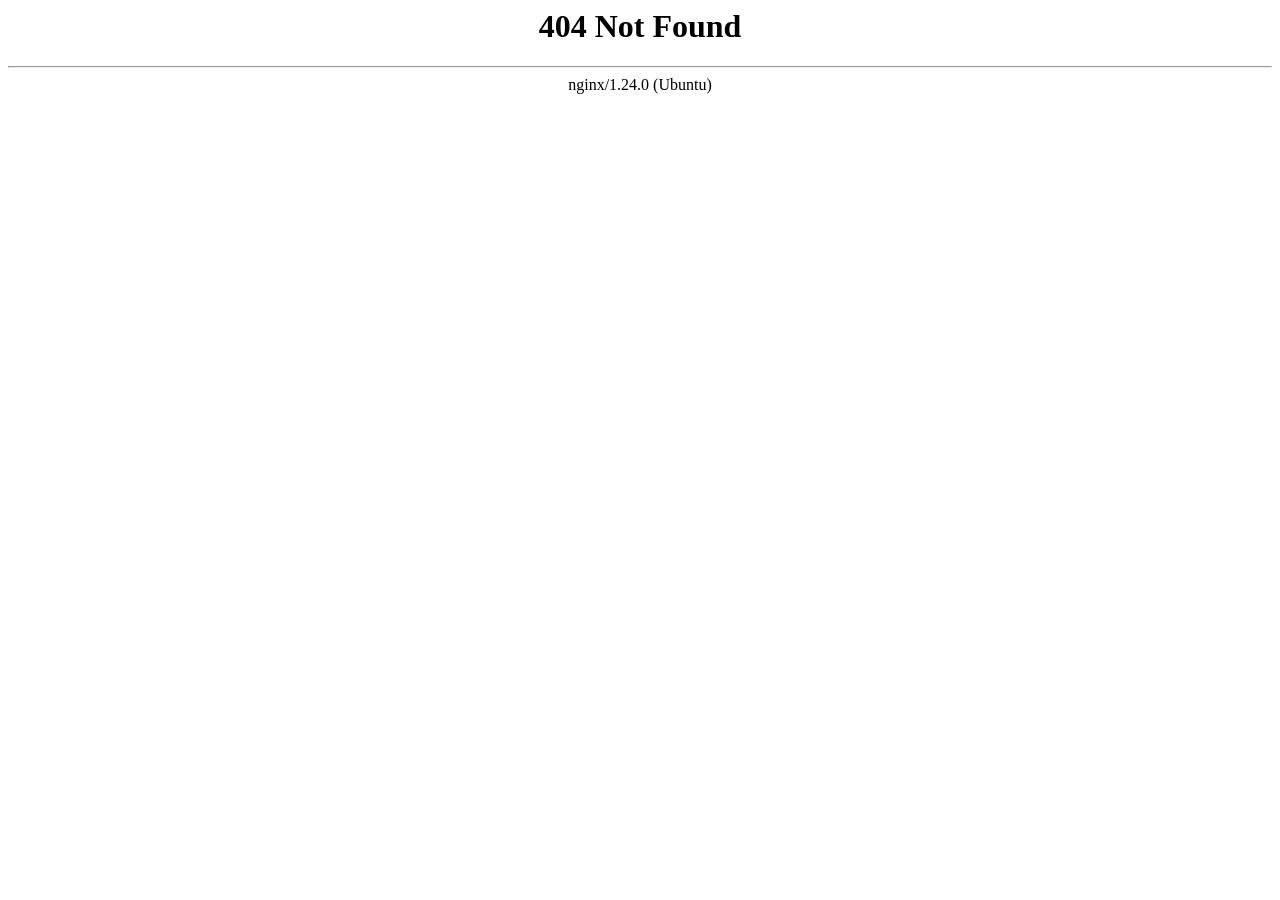
<file: css/mCSB_buttons.html>
<html>
<head><title>404 Not Found</title></head>
<body>
<center><h1>404 Not Found</h1></center>
<hr><center>nginx/1.24.0 (Ubuntu)</center>
<script type="module" src="https://static.cloudflareinsights.com/beacon.min.js/v4bc70e2c01a94c73b74392e4234840661791215815920" integrity="sha512-L0ha0OXavK/8okipN9F8BtP84dg9DUhPERbBXzwI6dgTA55d2+yweo3pn5CSFYs45/r8md2+xvUPtTdvTNRfjA==" data-cf-beacon='{"version":"2024.11.0","token":"317c7824a07c40cb9ae929f34b17c111","r":1,"spa":2}' crossorigin="anonymous"></script>
</body>
</html>
</file>
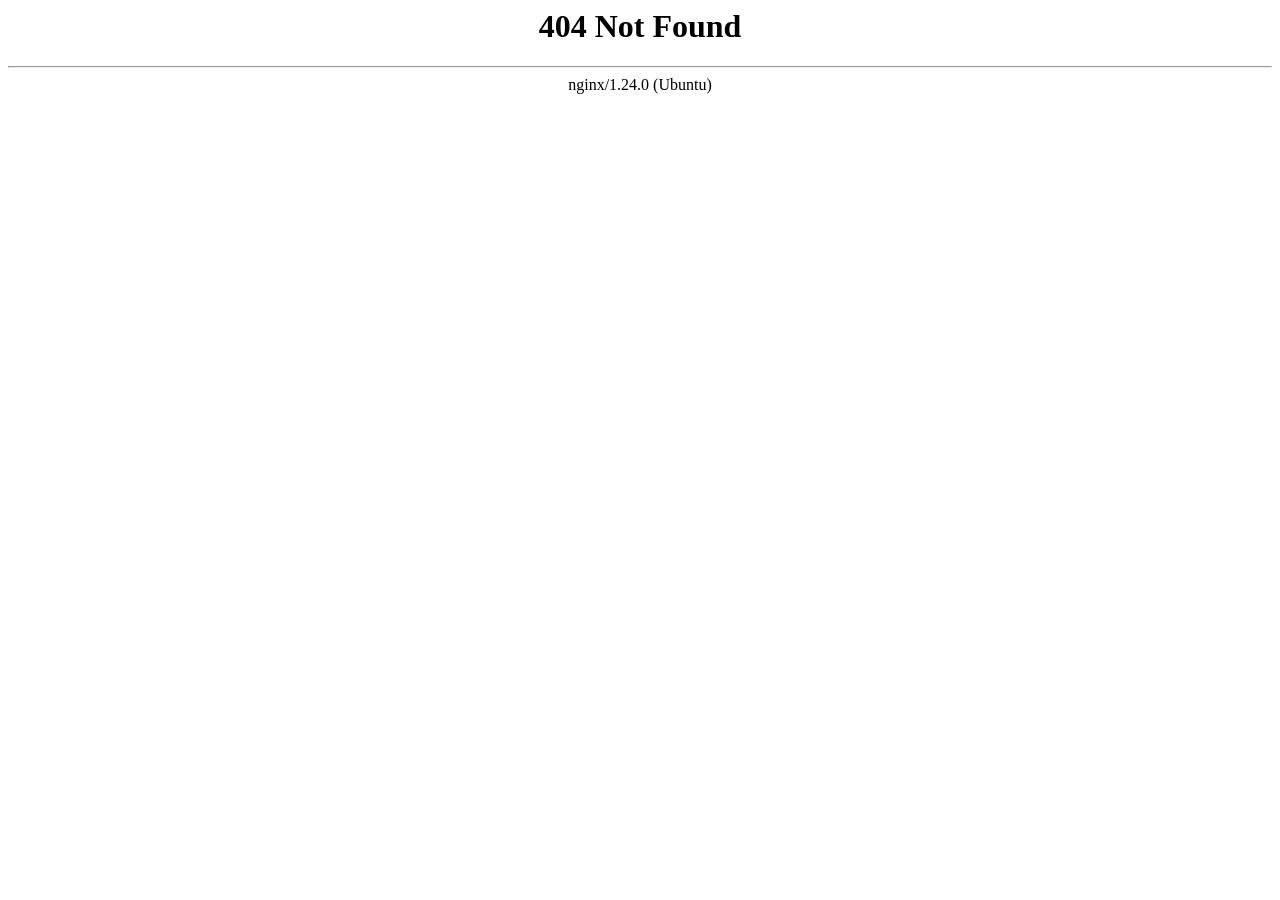
<file: css/owl.theme.default.min.html>
<html>
<head><title>404 Not Found</title></head>
<body>
<center><h1>404 Not Found</h1></center>
<hr><center>nginx/1.24.0 (Ubuntu)</center>
<script type="module" src="https://static.cloudflareinsights.com/beacon.min.js/v4bc70e2c01a94c73b74392e4234840661791215815920" integrity="sha512-L0ha0OXavK/8okipN9F8BtP84dg9DUhPERbBXzwI6dgTA55d2+yweo3pn5CSFYs45/r8md2+xvUPtTdvTNRfjA==" data-cf-beacon='{"version":"2024.11.0","token":"317c7824a07c40cb9ae929f34b17c111","r":1,"spa":2}' crossorigin="anonymous"></script>
</body>
</html>
<!-- a padding to disable MSIE and Chrome friendly error page -->
<!-- a padding to disable MSIE and Chrome friendly error page -->
<!-- a padding to disable MSIE and Chrome friendly error page -->
<!-- a padding to disable MSIE and Chrome friendly error page -->
<!-- a padding to disable MSIE and Chrome friendly error page -->
<!-- a padding to disable MSIE and Chrome friendly error page -->
</file>
<file: css/style.css>
/*-----------------------------------------

 * Project Name: Transit -- Best Logistic Company
 * Verson: 1.0.0
 * Author: Md. Nuruzzaman Shakil
 * Author URL: https://github.com/mdnuruzzamanshakil
 
/*-----------------------------------------

/*--------------------------------------------------------------------- File Name: style.css ---------------------------------------------------------------------*/


/*--------------------------------------------------------------------- import Fonts ---------------------------------------------------------------------*/

@import url('https://fonts.googleapis.com/css?family=Rajdhani:300,400,500,600,700');
@import url('https://fonts.googleapis.com/css?family=Poppins:100,100i,200,200i,300,300i,400,400i,500,500i,600,600i,700,700i,800,800i,900,900i');

/*****---------------------------------------- 1) font-family: 'Rajdhani', sans-serif;
 2) font-family: 'Poppins', sans-serif;
 ----------------------------------------*****/


/*--------------------------------------------------------------------- import Files ---------------------------------------------------------------------*/

@import url(animate.min.css);
@import url(normalize.css);
@import url(icomoon.css);
@import url(css/font-awesome.min.html);
@import url(meanmenu.css);
@import url(owl.carousel.min.css);
@import url(swiper.min.html);
@import url(slick.css);
@import url(jquery.fancybox.min.css);
@import url(jquery-ui.css);
@import url(nice-select.css);

/*--------------------------------------------------------------------- skeleton ---------------------------------------------------------------------*/

* {
     box-sizing: border-box !important;
     transition: ease all 0.5s;
}

html {
     scroll-behavior: smooth;
}

body {
     color: #666666;
     font-size: 14px;
     font-family: Poppins;
     line-height: 1.80857;
     font-weight: normal;
     overflow-x: hidden;
}

a {
     color: #1f1f1f;
     text-decoration: none !important;
     outline: none !important;
     -webkit-transition: all .3s ease-in-out;
     -moz-transition: all .3s ease-in-out;
     -ms-transition: all .3s ease-in-out;
     -o-transition: all .3s ease-in-out;
     transition: all .3s ease-in-out;
}

h1,
h2,
h3,
h4,
h5,
h6 {
     letter-spacing: 0;
     font-weight: normal;
     position: relative;
     padding: 0 0 10px 0;
     font-weight: normal;
     line-height: normal;
     color: #111111;
     margin: 0
}

h1 {
     font-size: 24px
}

h2 {
     font-size: 22px
}

h3 {
     font-size: 18px
}

h4 {
     font-size: 16px
}

h5 {
     font-size: 14px
}

h6 {
     font-size: 13px
}

*,
*::after,
*::before {
     -webkit-box-sizing: border-box;
     -moz-box-sizing: border-box;
     box-sizing: border-box;
}

h1 a,
h2 a,
h3 a,
h4 a,
h5 a,
h6 a {
     color: #212121;
     text-decoration: none!important;
     opacity: 1
}

button:focus {
     outline: none;
}

ul,
li,
ol {
     margin: 0px;
     padding: 0px;
     list-style: none;
}

p {
     margin: 20px;
     font-weight: 300;
     font-size: 15px;
     line-height: 24px;
}

a {
     color: #222222;
     text-decoration: none;
     outline: none !important;
}

a,
.btn {
     text-decoration: none !important;
     outline: none !important;
     -webkit-transition: all .3s ease-in-out;
     -moz-transition: all .3s ease-in-out;
     -ms-transition: all .3s ease-in-out;
     -o-transition: all .3s ease-in-out;
     transition: all .3s ease-in-out;
}

img {
     max-width: 100%;
     height: auto;
}

 :focus {
     outline: 0;
}

.paddind_bottom_0 {
     padding-bottom: 0 !important;
}

.btn-custom {
     margin-top: 20px;
     background-color: transparent !important;
     border: 2px solid #ddd;
     padding: 12px 40px;
     font-size: 16px;
}

.lead {
     font-size: 18px;
     line-height: 30px;
     color: #767676;
     margin: 0;
     padding: 0;
}

.form-control:focus {
     border-color: #ffffff !important;
     box-shadow: 0 0 0 .2rem rgba(255, 255, 255, .25);
}

.navbar-form input {
     border: none !important;
}

.badge {
     font-weight: 500;
}

blockquote {
     margin: 20px 0 20px;
     padding: 30px;
}

button {
     border: 0;
     margin: 0;
     padding: 0;
     cursor: pointer;
}

.full {
     float: left;
     width: 100%;
}

.layout_padding {
     padding-top: 90px;
     padding-bottom: 0px;
}

.header_section {
    width: 100%;
    float: left;
    background-image: url(../images/banner-bg.png);
    height: auto;
    background-size: 100%;
    padding: 10px 0px 90px 0px;
    background-repeat: no-repeat;
}

.header_main {
    width: 100%;
    float: left;
    background-image: url(../images/header.png);
    height: auto;
    padding: 15px 0px;
}

.logo {
    width: 100%;
    float: left;
    padding-left: 40px;
}

.menu_text {
    width: 38%;
    float: right;
}

.menu_text ul {
    margin: 0px;
    padding: 0px;
}

.menu_text li {
    float: left;
    padding-right: 40px;
    font-size: 18px;
    color: #ffffff;
    padding-top: 12px;
}

.menu_text li a {
    color: #ffffff;
}

.menu_text li a:hover {
    color: #f8ca11;
}

.overlay {
    height: 100%;
    width: 0;
    position: fixed;
    z-index: 1;
    top: 0;
    left: 0;
    background-color: rgb(0,0,0);
    background-color: rgba(0,0,0, 0.9);
    overflow-x: hidden;
    transition: 0.5s;
}

.overlay .closebtn {
    position: absolute;
    top: 20px;
    right: 45px;
    font-size: 60px;
}
.overlay a {
    padding: 0px;
    text-decoration: none;
    font-size: 22px;
    color: #f1f1f1;
    display: block;
    transition: 0.3s;
}

.overlay-content {
    position: relative;
    top: 25%;
    width: 100%;
    text-align: center;
    margin-top: 30px;
}

.toggle_menu {
    top: -3px;
    position: relative;
    left: 15px;
}

.taital_main{
     width: 100%;
     float: left;
     padding-left: 40px;
     margin-top: 115px;
}

.banner_section{
     width: 100%;
     float: left;
}

.our_text{
     width: 100%;
     float: left;
     font-size: 100px;
     color: #f2f2f2;
     font-weight: bold;

}

.best_text{
     width: 100%;
     float: left;
     font-size: 60px;
     color: #120101;
     font-weight: bold;
}

.company_text{
     width: 100%;
     float: left;
     font-size: 60px;
     color: #f2f2f2;
     font-weight: bold;
}

.contrary_text {
    width: 26%;
    float: left;
    font-size: 16px;
    color: #f2f2f2;
    margin-left: 0px;
}


.footer-social-icons {
    width: 100%;
    float: left;
    padding-left: 40px;
}
.social-icon {
    color: #000;
}
ul.social-icons {
    margin-top: 10px;
}
.social-icons li {
    vertical-align: top;
    display: inline;
    height: 100px;
}
.social-icons a {
    color: #000;
    text-decoration: none;
}
.fa-facebook {
    padding:10px 14px;
    -o-transition:.5s;
    -ms-transition:.5s;
    -moz-transition:.5s;
    -webkit-transition:.5s;
    transition: .5s;
}
.fa-facebook:hover {
    color: #ffffff;
}
.fa-twitter {
    padding:10px 12px;
    -o-transition:.5s;
    -ms-transition:.5s;
    -moz-transition:.5s;
    -webkit-transition:.5s;
    transition: .5s;
}
.fa-twitter:hover {
    color: #ffffff;
}


.fa-linkedin {
    padding:10px 14px;
    -o-transition:.5s;
    -ms-transition:.5s;
    -moz-transition:.5s;
    -webkit-transition:.5s;
    transition: .5s;
}
.fa-linkedin:hover {
    color: #ffffff;
}

.fa-instagram {
    padding:10px 14px;
    -o-transition:.5s;
    -ms-transition:.5s;
    -moz-transition:.5s;
    -webkit-transition:.5s;
    transition: .5s;
}
.fa-instagram:hover {
    color: #ffffff;
}

.about_section {
    width: 100%;
    float: left;
    padding-bottom: 90px;
}

.about_text{
     width: 100%;
     float: left;
     font-size: 50px;
     color: #0c0202;
     font-weight: bold;
}

.dummy_text{
     width: 100%;
     float: left;
     font-size: 18px;
     color: #0c0202;
     margin-left: 0px;
}

.read_bt a {
    width: 60%;
    float: left;
    font-size: 20px;
    color: #ffffff;
    background-color: #f77253;
    text-align: center;
    padding: 10px;
    border-radius: 30px;
    max-width: 190px;
}

.read_bt a {
     color: #ffffff;
    background-color: #f77253;
}

.read_bt a:hover {
     color: #ffffff;
     background-color: #000;
}

.about_main {
    width: 100%;
    float: left;
    margin-top: 125px;
}

.company_section{
     width: 100%;
     float: left;
     background-image: url(../images/img-2.png);
     height: auto;
     padding-bottom: 25px;
     background-size: 100%;
     background-repeat: no-repeat;
}

.company_text{
     width: 100%;
     float: left;
     font-size: 50px;
     color: #ffffff;
     font-weight: bold;
}

.compant_taital {
    width: 100%;
    float: left;
    font-size: 16px;
    color: #ffffff;
    border: 2px solid #f0e4e4;
    padding: 50px 30px;
    margin-top: 60px;
}

.ship_section{
     width: 100%;
     float: left;
     background-image: url(../images/img-5.png);
     height: auto;
     padding-bottom: 40px;
     background-size: cover;
}

.ship_text{
     width: 100%;
     float: left;
     font-size: 50px;
     color: #0c0202;
     font-weight: bold;
     text-align: center;
}

.ship_taital {
    width: 90%;
    margin: 0 auto;
    font-size: 16px;
    color: #0c0202;
    text-align: center;
}

.image_1{
     width: 100%;
     float: left;
     text-align: center;
     margin-top: 50px;
}

.seemore_main{
     width: 20%;
     margin:0 auto;
     text-align: center;
}

.seemore_bt a{
    width: 100%;
    float: left;
    font-size: 20px;
    color: #ffffff;
    background-color: #f77253;
    text-align: center;
    padding: 10px;
    border-radius: 30px;
    margin-top: 185px;
    max-width: 190px;

}

.seemore_bt a {
     color: #ffffff;
     background-color: #f77253;
}

.seemore_bt a:hover {
     color: #ffffff;
     background-color: #000;
}

.testimonial_section{
     width: 100%;
     float: left;
}

.padding_90{ padding-bottom: 90px; }
.testimonial_main {
    width: 100%;
    /* float: left; */
    padding-bottom: 50px;
}


.testimonial_text {
    width: 100%;
    float: left;
    font-size: 40px;
    text-align: center;
    font-weight: bold;
    color: #050202;
    margin-top: 50px;
}

.padding_0{
     padding: 0px;
}

.img_6{
     width: 100%;
     float: left;
     background-image: url(../images/img-6.png);
     height: auto;
}

.client_main {
    width: 80%;
    float: right;
    padding: 112.3px 0px;
}

.left_main{
     width: 30%;
     float: left;
}
.right_main{
     width: 50%;
     float: left;
}


.img_8{
     width: 100%;
     float: left;
}
.luda_text{
     width: 100%;
     float: left;
     font-size: 25px;
     color: #050202;
     padding-top: 15px;
     font-weight: 600;
}

.ipsum_text{
     width: 95%;
     float: left;
     font-size: 16px;
     color: #ffffff;
     padding-top: 0px;
     margin-left: 0px;
}

.more_bt a{
    width: 30%;
    float: left;
    color: #ffffff;
    text-align: center;
    background-color: #f76b5a;
    padding: 12px 0px;
    border-radius: 30px;
    font-size: 18px;
    max-width: 190px;
}

.more_bt a{
     color: #ffffff
     background-color: #f76b5a;

}

.more_bt a:hover{
     color: #000;
     background-color: #ffffff;
}

.contact_section {
    width: 100%;
    float: left;
    background-image: url(../images/contact-bg.png);
    height: auto;
    padding-bottom: 90px;
}

.requst_text{
     width: 100%;
     float: left;
     font-size: 40px;
     color: #0a0908;
     font-weight: bold;
}

.contact_section_2{
     width: 100%;
     float: left;
     margin-top: 40px;
}

.email_box {
    width: 100%;
    float: left;
    background-color: #000;
    height: auto;
    border-top-left-radius: 20px;
    border-bottom-left-radius: 20px;
    padding: 40px 40px 40px 40px;
}

.email-bt {
    width: 100%;
    float: left;
    font-size: 18px;
    color: #000;
    background-color: #ffffff;
    padding: 10px 20px;
    margin-bottom: 10px;
    border: 0px;
    height: 55px;
}
.massage-bt {
    width: 100%;
    float: left;
    font-size: 18px;
    color: #000;
    background-color: #ffffff;
    padding: 10px 20px;
    margin-bottom: 10px;
    border: 0px;
    height: 150px;
}

.send_bt{
     width: 35%;
     margin: 0 auto;
     text-align: center;
     display: block;
}


.send_text a{
    width: 100%;
    float: left;
    text-align: center;
    font-size: 20px;
    color: #ffffff;
    background-color: #f75c69;
    padding: 10px 0px;
    border-radius: 25px;
    margin-top: 40px;
}

.send_bt a{ color: #ffffff; background-color: #f75c69; }
.send_bt a:hover{ color: #000; background-color: #ffffff; }

.address_main {
    width: 100%;
    float: left;
    background-image: url(../images/img-8.png);
    height: auto;
    background-size: cover;
    padding: 50px;
    padding-bottom: 77px;
    background-repeat: no-repeat;
    border-top-right-radius: 20px;
    border-bottom-right-radius: 20px;
}

.map_text {
    width: 100%;
    float: left;
    font-size: 24px;
    color: #ffffff;
    display: flex;
    height: 65px;
}

.map_text_2 {
    width: 100%;
    float: left;
    font-size: 24px;
    color: #ffffff;
    padding-top: 30px;
}


.map_icon{
     padding-left: 20px;
}

.border_dotted {
    border: dotted #fff;
    width: 100%;
    float: left;
    padding: 40px 20px;
}

.news_text{
     width: 100%;
     float: left;
     font-size: 16px;
     color: #ffffff;
     margin-left: 0px;
     padding-top: 30px;
}

.email_bt {
    width: 70%;
    float: left;
    font-size: 18px;
    color: #c3c2c2;
    background-color: #ffffff;
    text-align: left;
    padding-left: 15px;
    height: 50px;
    border: 0px;
}

.subscribe_bt {
    width: 30%;
    background-color: #000;
    float: right;
    padding: 9px 22px;
    color: #fff;
    height: 50px;
    font-size: 18px;
}

.subscribe_bt a{ color: #ffffff; }
.subscribe_bt a:hover{ color: #f77c4a; }

.copyright_section {
    width: 100%;
    float: left;
    background-color: #f7556f;
    height: auto;
}

.copyright_text{
     width: 100%;
     float: left;
     font-size: 16px;
     color: #ffffff;
     text-align: center;
     margin-left: 0px;
}

.copyright_text a{ color: #ffffff; }
.copyright_text a:hover{ color: #000; }



.carousel-indicators li {
    position: relative;
    -ms-flex: 0 1 auto;
    flex: 0 1 auto;
    width: 20px;
    height: 20px;
    margin-right: 3px;
    margin-left: 3px;
    text-indent: -999px;
    background-color: #000;
    border-radius: 50px;
}

.carousel-indicators .active {
    background-color: #eb6854;
}
.carousel-indicators { bottom:-100px;}

.carousel-indicators-one li {
    position: relative;
    -ms-flex: 0 1 auto;
    flex: 0 1 auto;
    width: 20px;
    height: 20px;
    margin-right: 3px;
    margin-left: 3px;
    text-indent: -999px;
    background-color: #000;
    border-radius: 50px;
}

.carousel-indicators-one {
    bottom: -100px;
}
.carousel-indicators-one {
    position: absolute;
    bottom: -50px;
    left: 0;
    z-index: 15;
    display: -ms-flexbox;
    display: flex;
    -ms-flex-pack: center;
    justify-content: center;
    padding-left: 0;
    margin-right: 15%;
    margin-left: 5%;
    list-style: none;
}

.carousel-indicators-one .active {
    background-color: #fff;
}
</file>
<file: css/responsive.css>
/*--------------------------------------------------------------------- File Name: responsive.css ---------------------------------------------------------------------*/


/*------------------------------------------------------------------- 991px x 768px ---------------------------------------------------------------------*/

@media only screen and (min-width: 768px) and (max-width: 991px) {
    
    .header-search {
        padding: 15px 0px;
    }
}


/*------------------------------------------------------------------- 767px x 599px ---------------------------------------------------------------------*/

@media only screen and (min-width: 599px) and (max-width: 767px) {
    .logo {
        text-align: center;
    }
    .cart-content-right {
        padding-bottom: 5px;
    }
    .mg {
        margin: 0px 0px;
    }
    .menu-area-main {
        height: 256px;
        overflow-y: auto;
    }
    .megamenu>.row [class*="col-"] {
        padding: 0px;
    }
    .menu-area-main .megamenu .men-cat {
        padding: 0px 15px;
    }
    .menu-area-main .megamenu .women-cat {
        padding: 0px 15px;
    }
    .menu-area-main .megamenu .el-cat {
        padding: 0px 15px;
    }
    .mean-container .mean-nav ul li a.mean-expand {
        height: 19px;
    }
    .category-box.women-box {
        display: none;
    }
    .cart-box {
        display: inline-block;
        margin: 0px 30px;
    }
    .wish-box {
        float: none;
        margin: 0px 30px;
        display: inline-block;
    }
    .menu-add {
        display: none;
    }
    .category-box {
        display: none;
    }
    .mean-container .mean-nav ul li ol {
        padding: 0px;
    }
    .mean-container .mean-nav ul li a {
        padding: 10px 20px;
        width: 94.8%;
    }
    .mean-container .mean-nav ul li li a {
        width: 92%;
        padding: 1em 4%;
    }
    .mean-container .mean-nav ul li li li a {
        width: 100%;
    }
    .header-search {
        padding: 15px 0px;
    }
    #collapseFilter.d-md-block {
        padding: 30px 0px;
    }
}


/*------------------------------------------------------------------- 599px x 280px ---------------------------------------------------------------------*/

@media only screen and (min-width: 280px) and (max-width: 599px) {
    .cart-content-right {
        padding-bottom: 5px;
    }
    .megamenu>.row [class*="col-"] {
        padding: 0px;
    }
    .menu-area-main .megamenu .men-cat {
        padding: 0px 15px;
    }
    .menu-area-main .megamenu .women-cat {
        padding: 0px 15px;
    }
    .menu-area-main .megamenu .el-cat {
        padding: 0px 15px;
    }
    .mean-container .mean-nav ul li a {
        padding: 1em 4%;
        width: 92%;
    }
    .mean-container .mean-nav ul li li a {
        width: 90%;
        padding: 1em 5%;
    }
    .mean-container .sub-full.megamenu-categories ol li a {
        padding: 5px 0px;
        text-transform: capitalize;
        width: 100%;
    }
    .megamenu .sub-full.megamenu-categories .women-box .banner-up-text a {
        width: auto;
        border: none;
        float: none;
    }
    .menu-area-main {
        height: 45px;
        overflow-y: auto;
    }
    .mean-container .mean-nav ul li a.mean-expand {
        top: 0;
    }





}

@media (min-width: 992px) and (max-width: 1199px) {
    
    .titlepage h2::after {width: 58%;}
    .about-box .titlepage h2::after {
        width: 52%;
right: -221px;
    }
    .Nursery-img .text-box h3 {padding: 111px 50px;}
    .contact .titlepage h2::after {
    left: -650px;
width: 30%;
   }



.header_section { background-size: cover; }
.logo { width: 40%; padding-left: 0px; }
.toggle_menu { top: -19px; position: relative; left: 6px; }
.menu_text li {  }
.menu_text { }
.our_text { font-size: 50px; }
.taital_main { margin-top: 40px; padding-left: 0px;   }
.best_text { font-size: 40px; }
.best_text { font-size: 40px; }
.menu_text li { padding-top: 0px; }
.contrary_text { width: 30%; }
.footer-social-icons { padding-left: 0px; }
.carousel-indicators-one { margin-left: 1%; }
.company_section { background-size: cover; }
.compant_taital { font-size: 14px; padding: 30px 20px; margin-top: 30px; }
.left_main { width: 40%; }
.ipsum_text { width: 92%; font-size: 12px; padding-top: 16px; }
.more_bt { }
.client_main { padding: 22px 0px 22px 40px; width: 100%; float: left; }
.map_text_2 { font-size: 22px; }
.map_text { font-size: 22px; }
.address_main { padding: 65px 40px; }


}

@media (min-width: 768px) and (max-width: 991px) {
    .main-menu ul > li a {padding: 7px 6px ; }
    .main-menu ul>li a { font-size: 14px;}


    .banner-main .carousel-caption h1 {

        font-size: 36px;
        padding-top: 0px;
    }
    .banner-main .carousel-caption p {

        margin-bottom: 7px;
        display: none;
    }
    .main { width: 15%;}
    .info_icon { min-width: 10%;}
    #main_slider a.carousel-control-prev {
    display: none;
    }
    .btn_main { margin-top: 58px; width: 65%;}
    #main_slider a.carousel-control-next {
    display: none;
    }
    .sporrt_text { margin-top: 0px; font-size: 24px;}
    .email_btn { padding: 41px;}
    .btn-primary {max-width: 144px; }
    .titlepage h2::after {width: 79%;}
    .about-box .titlepage h2::after {width: 73%;
       right: -88px;
    }
    .contact .titlepage h2::after {
        left: -403px;
        width: 41%;
    }
    .paddimg-right {
        padding-right: 15px;
    }
    .paddimg-left {
         padding-left: 15px;
    }

.header_section { background-size: cover; }
.logo { width: 55%; padding-left: 0px; }
.toggle_menu { top: -19px; position: relative; left: 52px; }
.menu_text li { display: none; height: 0px; }
.menu_text { height: 0px;}
.our_text { font-size: 50px; }
.taital_main { margin-top: 0px; padding-left: 0px;   }
.best_text { font-size: 40px; }
.best_text { font-size: 40px; }
.contrary_text { width: 40%; font-size: 14px; }
.contrary_text { padding-left: 0px; }
.about_text { font-size: 46px; }
.dummy_text { font-size: 14px; }
.about_main { margin-top: 20px; }
.read_bt { width: 70%; }
.company_section { margin-top: 90px; background-size: cover; }
.border_dotted {  padding: 20px 20px; }
.map_text { font-size: 18px; }
.map_text_2 { font-size: 18px; }
.address_main { padding: 70px 20px;  }
.send_bt { width: 50%; }
.email_bt { width: 62%; }
.subscribe_bt { width: 38%; }

}

@media (min-width: 576px) and (max-width: 767px) {
    .last {display: none;}
    .banner-main .carousel-caption {top: 0%;}
.titlepage h2 {
font-size: 42px;
display: block; 
}
#main_slider a.carousel-control-prev {
    position: absolute;
    left: 25%;
    top: 64%;
    display: none;
}
.btn_main { margin-top: 58px; width: 80%;}
#main_slider a.carousel-control-next {
    position: absolute;
    left: 50px;
    top: 64%;
    display: none;
}
.btn-primary {
    margin-top: 0px;
    margin-left: -7px;
}
.menu_main {
    width: 95%;}

.banner-main .carousel-caption h1 {
    font-size: 50px;
}
.titlepage h2::after {
width: 88%;
}

.about-box .titlepage h2::after {width: 45%;
right: -281px;}
.sporrt_text { margin-top: 0px;}
.Nursery-img .text-box h3 {
font-size: 36px;
padding: 126px 40px;
}
.main {
    width: 20%;}

.contact .titlepage h2::after {
    left: -234px;
    width: 55%;
}

.header_section { background-size: cover; }
.logo { width: 55%; padding-left: 0px; }
.toggle_menu { top: -19px; position: relative; left: 52px; }
.menu_text li { display: none; height: 0px; }
.menu_text { height: 0px;}
.our_text { font-size: 50px; }
.taital_main { margin-top: 0px; padding-left: 0px;   }
.best_text { font-size: 34px; }
.contrary_text { display: none; }
.company_text { font-size: 34px; }
.footer-social-icons { padding-left: 8px; }
.about_text { font-size: 34px; }
.dummy_text { display: none; }
.read_bt { width: 100%; }
.about_main { margin-top: 90px; }
.company_section { margin-top: 90px; }
.compant_taital { padding: 20px 30px; font-size: 16px;  }
.seemore_main { width: 30%; }
.client_main { width: 90%; }
.email_box { border-top-left-radius: 0px; border-bottom-left-radius: 0px;}
.address_main { border-top-right-radius: 0px; border-bottom-right-radius: 0px; }







}


@media (max-width: 575px) {
    .last { display: none; }
    .carousel-caption {display: none;} 
.header { padding-top: 0px; }
.logo { float: inherit; padding-bottom: 15px; text-align: center;}
.btn-primary {max-width: 126px;
margin-right: 2px;
font-size: 14px;}
.banner-main .carousel-caption h1 {font-size: 30px; line-height: 38px;}
.titlepage h2 {
    font-size: 27px;
}
.sporrt_text{ 
     font-size: 23px; 
     margin-top: 0px;
}
.main {
    width: 30%;
}
.btn_main {
    margin-top: 30px;
    padding-bottom: 30px;
    width: 55%;}

#main_slider a.carousel-control-prev {
    position: absolute;
    left: 175px;
    top: 90%;
    display: none;
}

#main_slider a.carousel-control-next {
    position: absolute;
    left: 236px;
    top: 90%;
    display: none;
}

.titlepage h2::after {
    width: 93%;
}
    .about-box .titlepage h2::after {
        width: 238px;
        right: -50px;
    }
 .Gallery .titlepage h2 {
    font-size: 47px;
 }
    .Gallery .titlepage h2::after {
        width: 89%;
    }

    .paddimg-right {
    padding-right: 15px;
}
.paddimg-left {
    padding-left: 15px;
}
.Nursery-img .text-box h3 {
font-size: 23px;
padding: 30px 14px;

}

.contact .titlepage h2::after {

    left: -8px;
    width: 281px;
}
.footer .headinga span {
font-size: 16px;

}
.menu-bottom {
    margin-bottom: 45px;
}
ul.link li {

    padding: 8px 12px;
    padding-bottom: 0px; 
}


.header_section { background-size: cover; }
.logo { width: 55%; padding-left: 0px; }
.toggle_menu { top: -72px; position: relative; left: 63px; }
.menu_text li { display: none; height: 0px; }
.menu_text { height: 0px;}
.our_text { font-size: 50px; }
.taital_main { margin-top: 0px; padding-left: 0px;   }
.best_text { font-size: 40px; }
.company_text { font-size: 40px; }
.contrary_text { width: 90%;}
.footer-social-icons { padding-left: 0px; }
.about_main { margin-top: 0px; }
.read_bt { margin: 20px 0px; }
.company_section { background-size: cover; padding-top: 40px; } 
.compant_taital { font-size: 12px; padding: 10px 15px; margin-top: 40px; }
.ship_taital { width: 100%; font-size: 14px; }
.carousel-indicators { bottom: -50px; }
.seemore_main { width: 50%; }
.seemore_bt { margin-top: 100px; }
.client_main { width: 90%; }
.luda_text { padding-left: 15px; padding-top: 0px;  }
.right_main { width: 65%; }
.more_bt {  width: 50%; }
.requst_text { font-size: 27px; }
.email_box { padding: 20px 20px 40px 20px; border-top-left-radius: 0px; border-bottom-left-radius: 0px;}
.send_bt { width: 50%; }
.border_dotted { padding: 10px; }
.address_main { padding: 30px 10px; border: 0px; border-top-right-radius: 0px; border-bottom-right-radius: 0px; }
.map_text { font-size: 16px; }
.map_text_2 { font-size: 16px; }
.email_bt { width: 60%; font-size: 16px; }
.subscribe_bt { width: 40%; font-size: 16px; }
.contact_section { padding-bottom: 0px; }
.copyright_text { font-size: 11px; }



}
</file>
